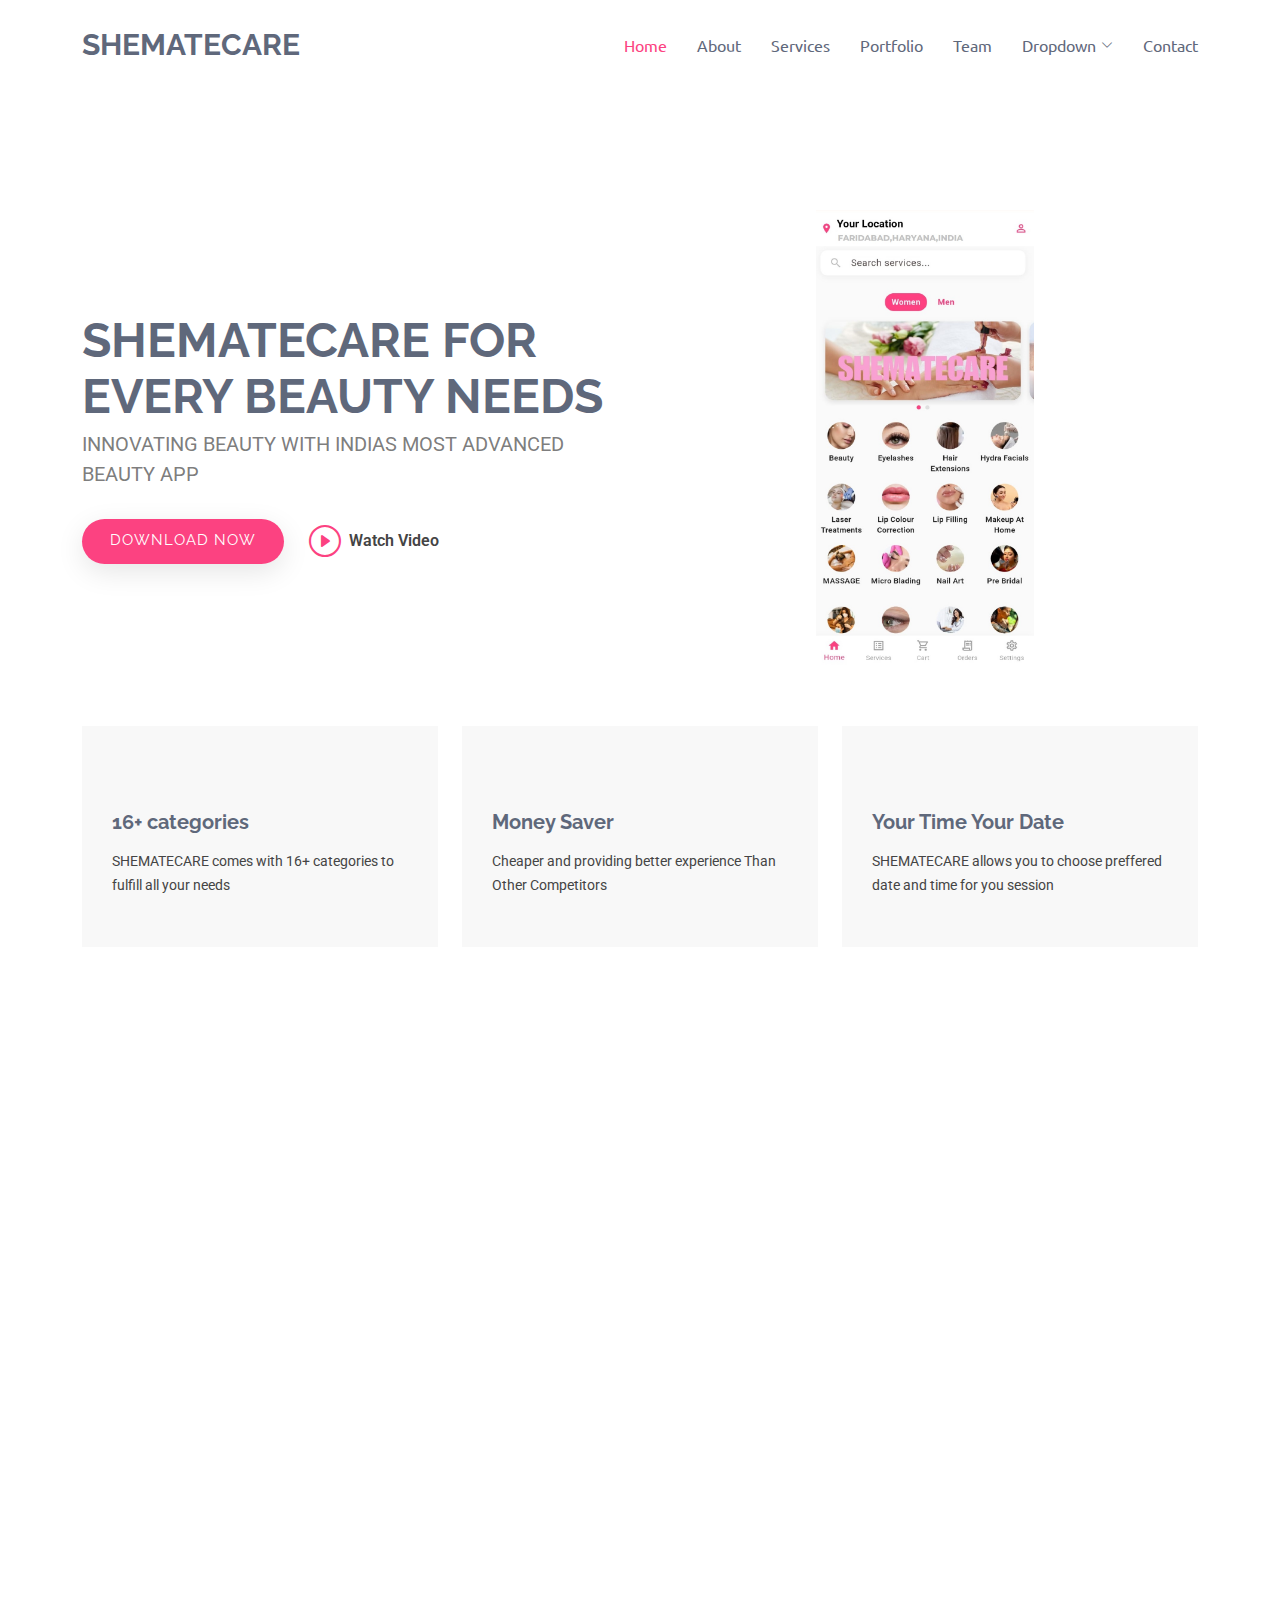
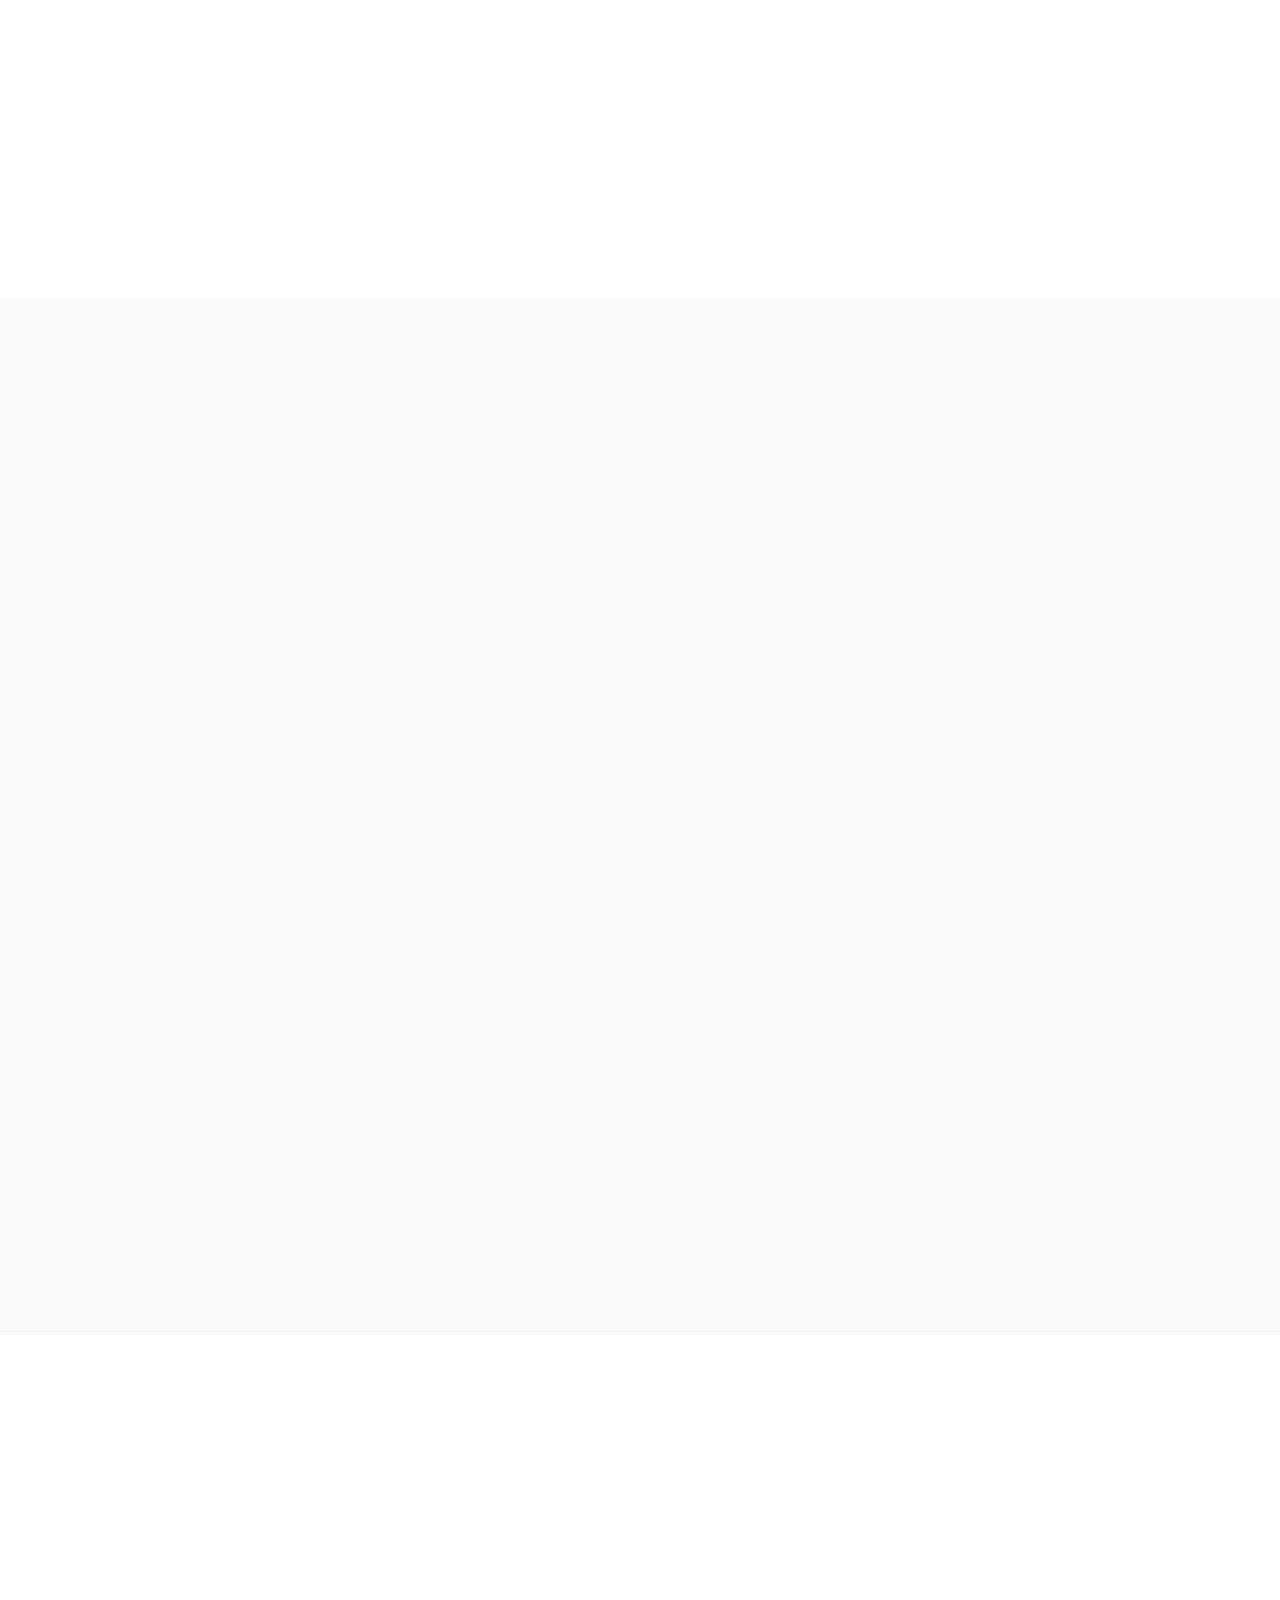
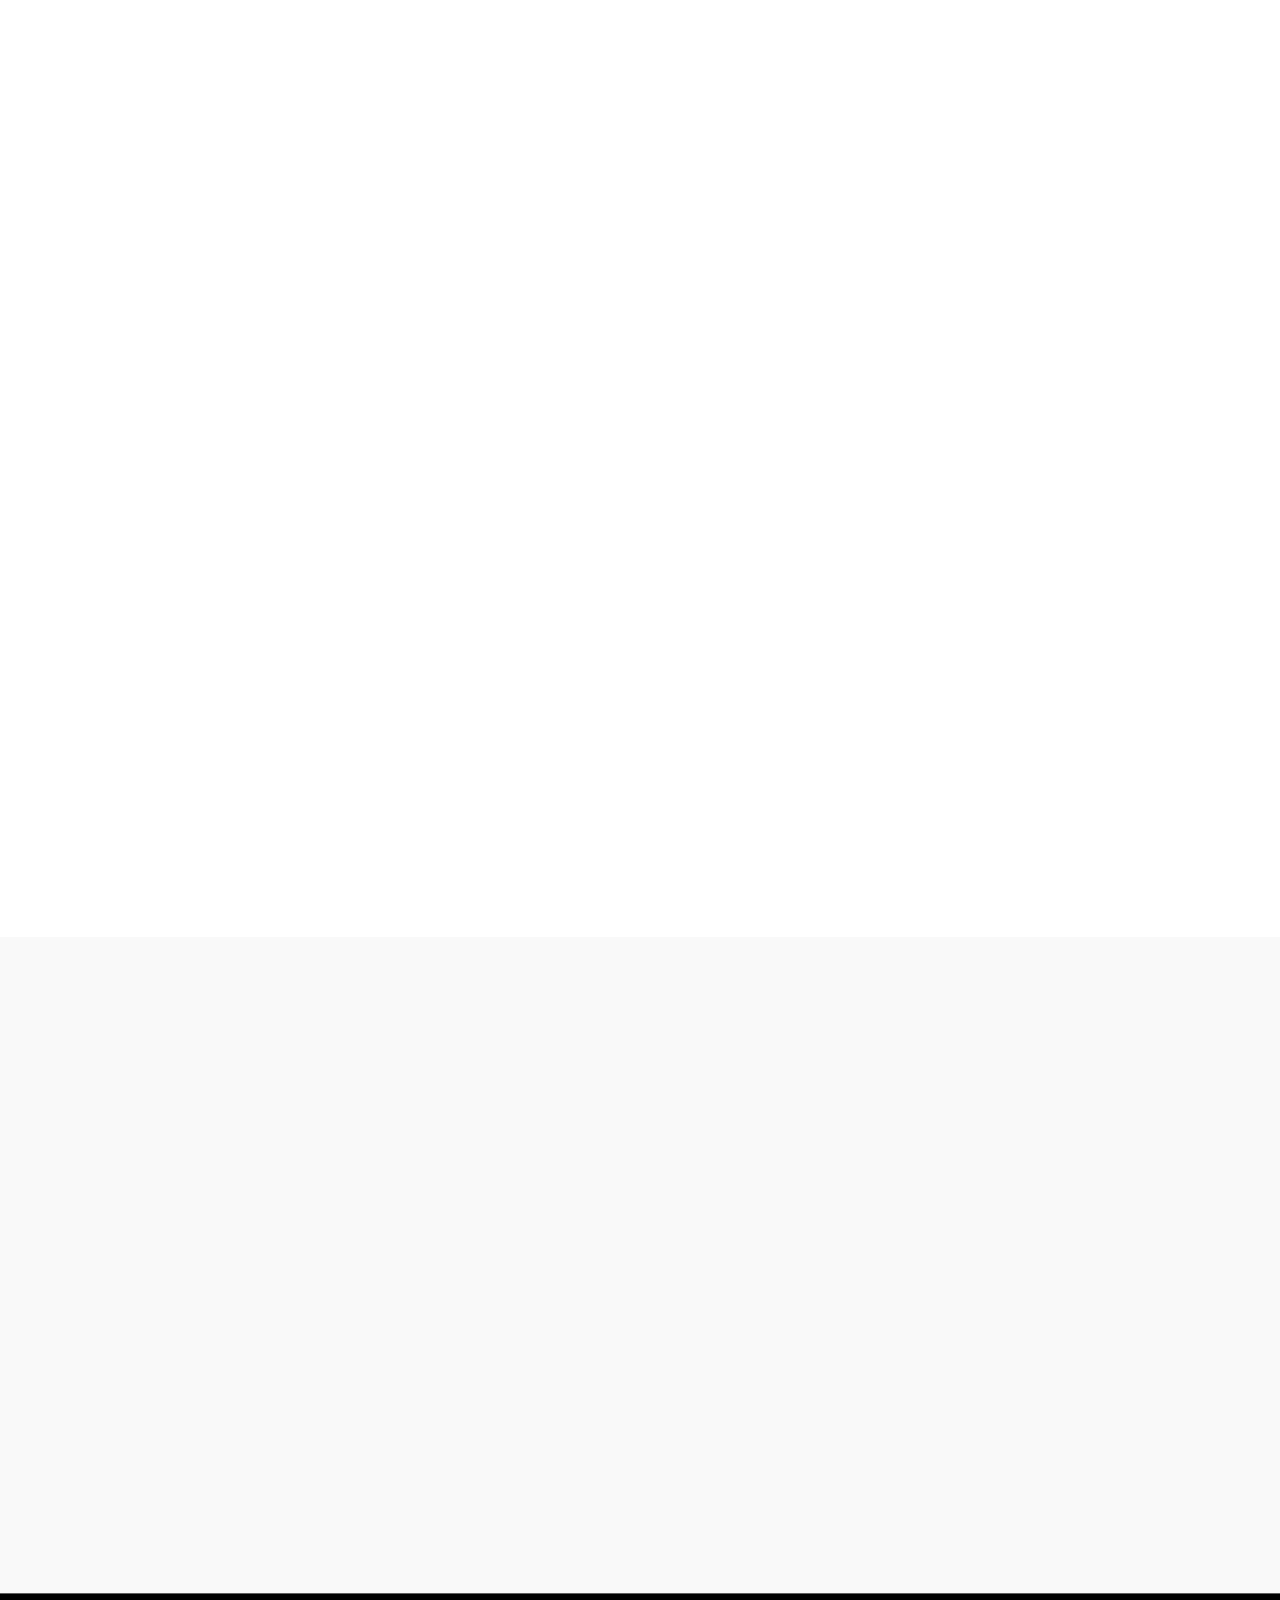
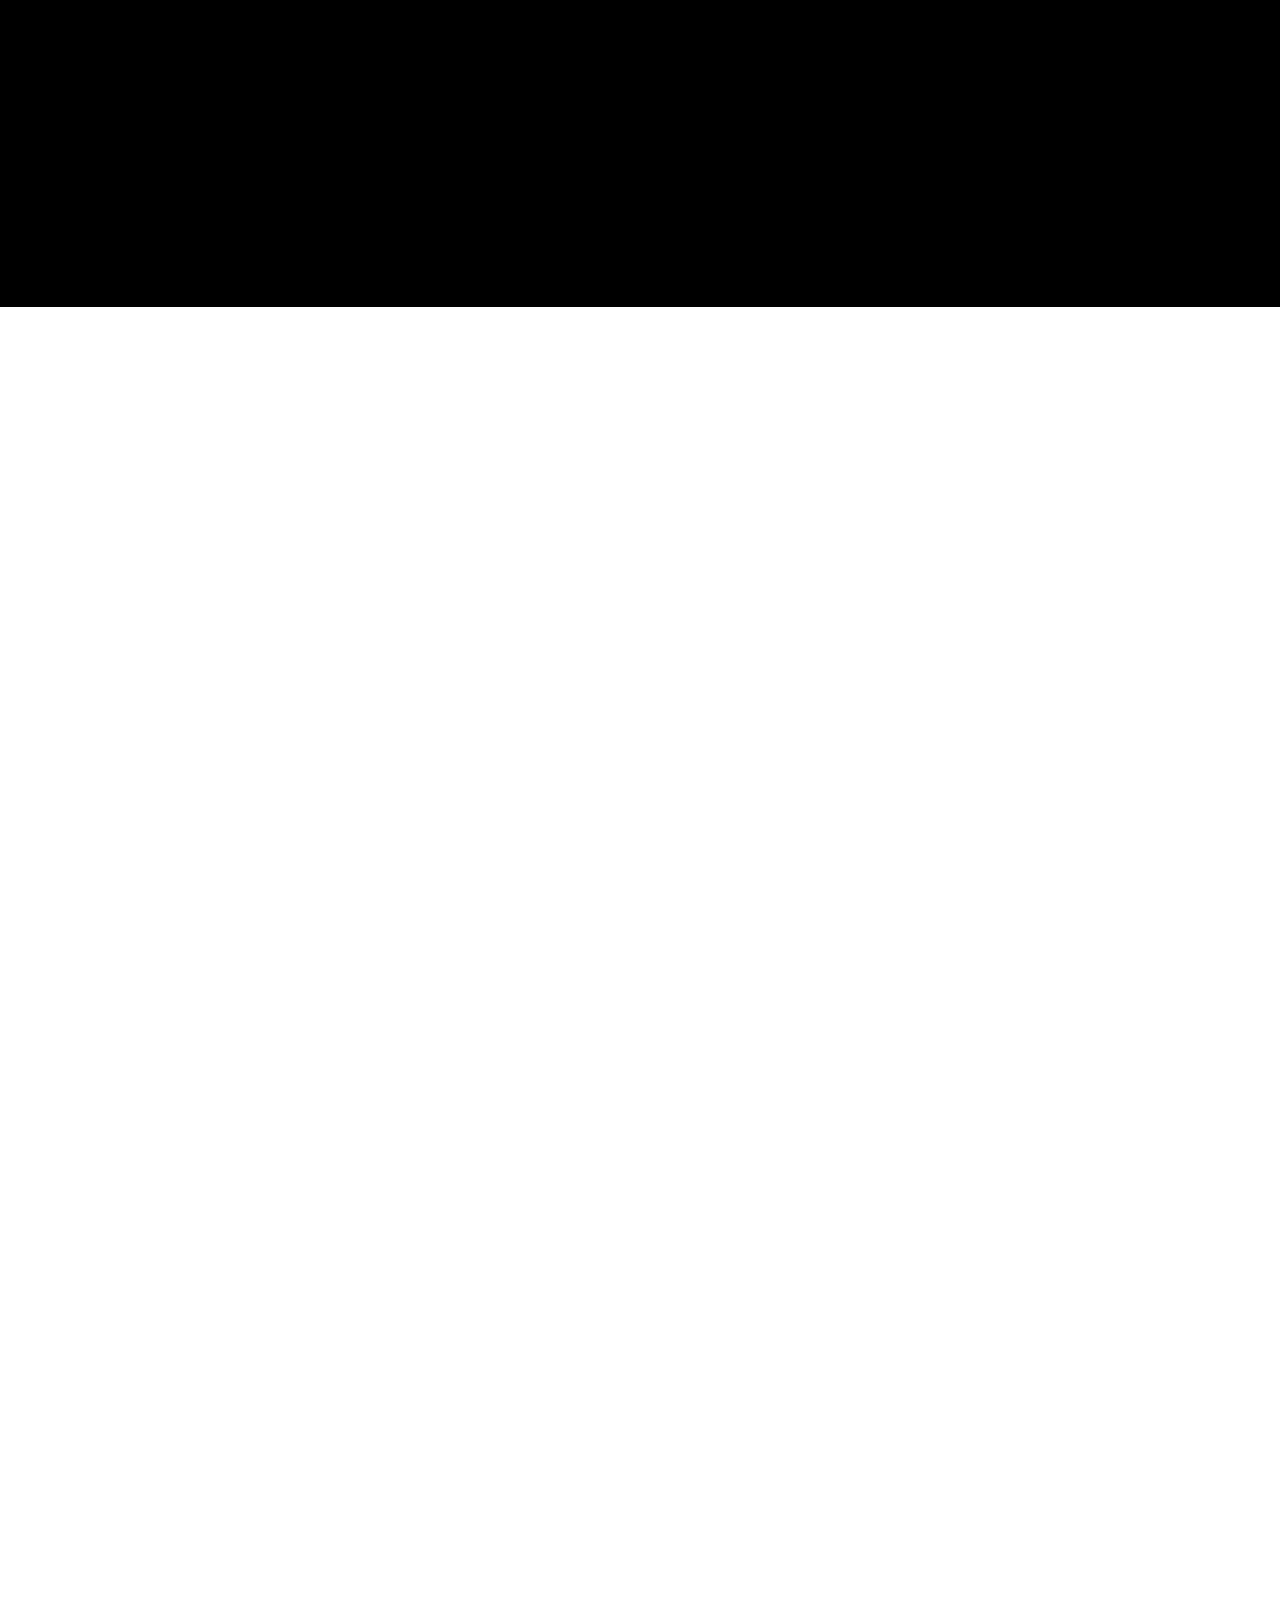
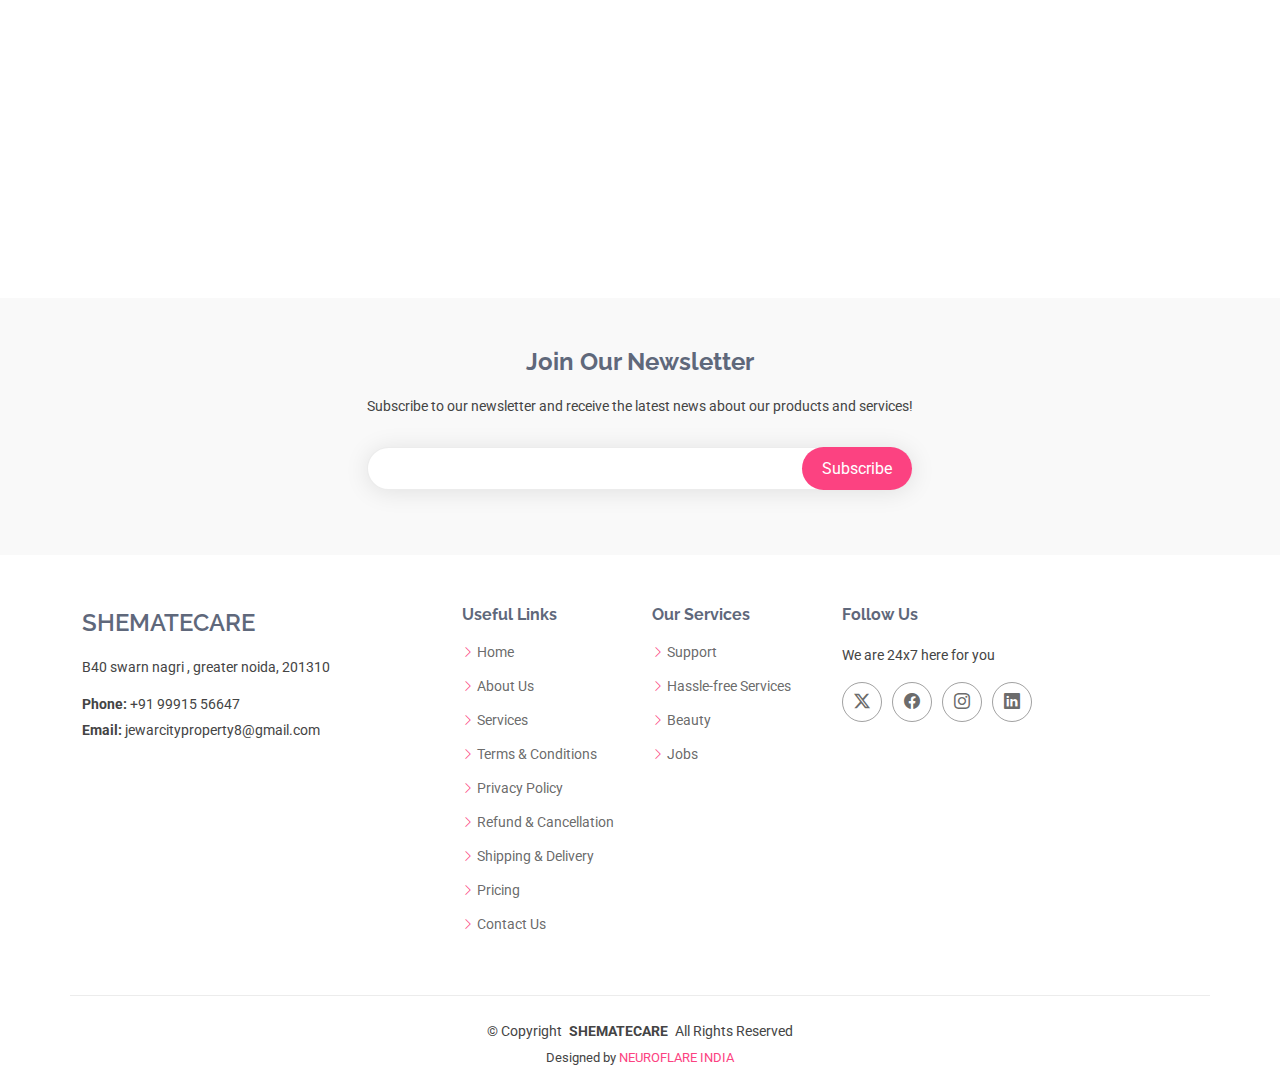
<file: index.html>
<!DOCTYPE html>
<html lang="en">

<head>
  <meta charset="utf-8">
  <meta content="width=device-width, initial-scale=1.0" name="viewport">
  <title>SHEMATECARE</title>
  <meta name="description" content="">
  <meta name="keywords" content="">

  <!-- Favicons -->
  <link href="assets/img/favicon.png" rel="icon">
  <link href="assets/img/apple-touch-icon.png" rel="apple-touch-icon">

  <!-- Fonts -->
  <link href="https://fonts.googleapis.com" rel="preconnect">
  <link href="https://fonts.gstatic.com" rel="preconnect" crossorigin>
  <link href="https://fonts.googleapis.com/css2?family=Roboto:ital,wght@0,100;0,300;0,400;0,500;0,700;0,900;1,100;1,300;1,400;1,500;1,700;1,900&family=Raleway:ital,wght@0,100;0,200;0,300;0,400;0,500;0,600;0,700;0,800;0,900;1,100;1,200;1,300;1,400;1,500;1,600;1,700;1,800;1,900&family=Ubuntu:ital,wght@0,300;0,400;0,500;0,700;1,300;1,400;1,500;1,700&display=swap" rel="stylesheet">

  <!-- Vendor CSS Files -->
  <link href="assets/vendor/bootstrap/css/bootstrap.min.css" rel="stylesheet">
  <link href="assets/vendor/bootstrap-icons/bootstrap-icons.css" rel="stylesheet">
  <link href="assets/vendor/aos/aos.css" rel="stylesheet">
  <link href="assets/vendor/glightbox/css/glightbox.min.css" rel="stylesheet">
  <link href="assets/vendor/swiper/swiper-bundle.min.css" rel="stylesheet">
  
  <link rel="stylesheet" href="https://cdnjs.cloudflare.com/ajax/libs/font-awesome/6.4.2/css/all.min.css" integrity="sha512-papm5jY+gA4rO3h0A9+5Xh3QvK9kXK4w3yQvK8q6yZy6lF4c0wQf4eK8k2lF4c0wQf4eK8k2lF4c0wQf4eK8k2w==" crossorigin="anonymous" referrerpolicy="no-referrer" />
  <!-- Main CSS File -->
  <link href="assets/css/main.css" rel="stylesheet">


</head>

<body class="index-page">

  <header id="header" class="header d-flex align-items-center sticky-top">
    <div class="container-fluid container-xl position-relative d-flex align-items-center">

      <a href="index.html" class="logo d-flex align-items-center me-auto">
        <!-- Uncomment the line below if you also wish to use an image logo -->
        <!-- <img src="assets/img/logo.webp" alt=""> -->
        <h1 class="sitename">SHEMATECARE</h1>
      </a>

      <nav id="navmenu" class="navmenu">
        <ul>
          <li><a href="#hero" class="active">Home</a></li>
          <li><a href="#about">About</a></li>
          <li><a href="#services">Services</a></li>
          <li><a href="#portfolio">Portfolio</a></li>
          <li><a href="#team">Team</a></li>
          <li class="dropdown"><a href="#"><span>Dropdown</span> <i class="bi bi-chevron-down toggle-dropdown"></i></a>
            <ul>
              <li><a href="#">Dropdown 1</a></li>
              <li class="dropdown"><a href="#"><span>Deep Dropdown</span> <i class="bi bi-chevron-down toggle-dropdown"></i></a>
                <ul>
                  <li><a href="#">Deep Dropdown 1</a></li>
                  <li><a href="#">Deep Dropdown 2</a></li>
                  <li><a href="#">Deep Dropdown 3</a></li>
                  <li><a href="#">Deep Dropdown 4</a></li>
                  <li><a href="#">Deep Dropdown 5</a></li>
                </ul>
              </li>
              <li><a href="#">Dropdown 2</a></li>
              <li><a href="#">Dropdown 3</a></li>
              <li><a href="#">Dropdown 4</a></li>
            </ul>
          </li>
          <li><a href="#contact">Contact</a></li>
        </ul>
        <i class="mobile-nav-toggle d-xl-none bi bi-list"></i>
      </nav>


    </div>
  </header>

  <main class="main">

    <!-- Hero Section -->
    <section id="hero" class="hero section">

      <div class="container">
        <div class="row gy-4">
          <div class="col-lg-6 order-2 order-lg-1 d-flex flex-column justify-content-center" data-aos="fade-up">
            <h1>SHEMATECARE FOR EVERY BEAUTY NEEDS</h1>
            <p>INNOVATING BEAUTY WITH INDIAS MOST ADVANCED BEAUTY APP</p>
            <div class="d-flex">
              <a href="#about" class="btn-get-started">DOWNLOAD NOW</a>
              <a href="https://www.youtube.com/watch?v=Y7f98aduVJ8" class="glightbox btn-watch-video d-flex align-items-center"><i class="bi bi-play-circle"></i><span>Watch Video</span></a>
            </div>
          </div>
          <div class="col-lg-6 order-1 order-lg-2 hero-img" data-aos="zoom-out" data-aos-delay="100">
            <img src="assets/img/hero-img.png" class="img-fluid animated" alt="">
          </div>
        </div>
      </div>

    </section><!-- /Hero Section -->

    <!-- Featured Services Section -->
    <section id="featured-services" class="featured-services section">

      <div class="container">

        <div class="row gy-4">

          <div class="col-lg-4 d-flex" data-aos="fade-up" data-aos-delay="100">
            <div class="service-item position-relative">
              <div class="icon"><i class="fas fa-th-large icon"></i></div>
              <h4><a href="" class="stretched-link">16+ categories</a></h4>
              <p>SHEMATECARE comes with 16+ categories to fulfill all your needs</p>
            </div>
          </div><!-- End Service Item -->

          <div class="col-lg-4 d-flex" data-aos="fade-up" data-aos-delay="200">
            <div class="service-item position-relative">
              <div class="icon"><i class="fas fa-tags icon"></i></div>
              <h4><a href="" class="stretched-link">Money Saver</a></h4>
              <p>Cheaper and providing better experience Than Other Competitors </p>
            </div>
          </div><!-- End Service Item -->

          <div class="col-lg-4 d-flex" data-aos="fade-up" data-aos-delay="300">
            <div class="service-item position-relative">
              <div class="icon"><i class="fas fa-calendar-alt icon"></i></div>
              <h4><a href="" class="stretched-link">Your Time Your Date</a></h4>
              <p>SHEMATECARE allows you to choose preffered date and time for you session</p>
            </div>
          </div><!-- End Service Item -->

        </div>

      </div>

    </section><!-- /Featured Services Section -->

    <!-- About Section -->
    <section id="about" class="about section">

      <!-- Section Title -->
      <div class="container section-title" data-aos="fade-up">
        <span>About Us<br></span>
        <h2>About</h2>
        <p>IN 53+ CITIES ACROSS INDIA</p>
      </div><!-- End Section Title -->

      <div class="container">

        <div class="row gy-4">
          <div class="col-lg-6 position-relative align-self-start" data-aos="fade-up" data-aos-delay="100">
            <img src="assets/img/about.png" class="img-fluid" alt="">
            <a href="https://www.youtube.com/watch?v=Y7f98aduVJ8" class="glightbox pulsating-play-btn"></a>
          </div>
          <div class="col-lg-6 content" data-aos="fade-up" data-aos-delay="200">
            <h3>At Shematecare, we believe that self-care is not a luxury – it’s a necessity.
Our mission is simple: to bring premium beauty, wellness, and personal care services right to your doorstep, making it easier than ever to look and feel your best.</h3>
           
            <ul>
              <li><i class="bi bi-check2-all"></i> <span>From relaxing spa treatments and rejuvenating facials to expert grooming</span></li>
              <li><i class="bi bi-check2-all"></i> <span>We understand that your time is valuable</span></li>
              <li><i class="bi bi-check2-all"></i> <span>Every provider on Shematecare is carefully verified </span></li>
            </ul>
          
          </div>
        </div>

      </div>

    </section><!-- /About Section -->

    <!-- Stats Section -->
    <section id="stats" class="stats section">

      <div class="container" data-aos="fade-up" data-aos-delay="100">

        <div class="row gy-4">

          <div class="col-lg-3 col-md-6">
            <div class="stats-item text-center w-100 h-100">
              <span data-purecounter-start="0" data-purecounter-end="232" data-purecounter-duration="1" class="purecounter"></span>
              <p>Clients</p>
            </div>
          </div><!-- End Stats Item -->

          <div class="col-lg-3 col-md-6">
            <div class="stats-item text-center w-100 h-100">
              <span data-purecounter-start="0" data-purecounter-end="521" data-purecounter-duration="1" class="purecounter"></span>
              <p>Satisfied Clients</p>
            </div>
          </div><!-- End Stats Item -->

          <div class="col-lg-3 col-md-6">
            <div class="stats-item text-center w-100 h-100">
              <span data-purecounter-start="0" data-purecounter-end="1453" data-purecounter-duration="1" class="purecounter"></span>
              <p>Hours Of Support</p>
            </div>
          </div><!-- End Stats Item -->

          <div class="col-lg-3 col-md-6">
            <div class="stats-item text-center w-100 h-100">
              <span data-purecounter-start="0" data-purecounter-end="32" data-purecounter-duration="1" class="purecounter"></span>
              <p>Workers</p>
            </div>
          </div><!-- End Stats Item -->

        </div>

      </div>

    </section><!-- /Stats Section -->

    <!-- Services Section -->
    <section id="services" class="services section light-background">

      <!-- Section Title -->
      <div class="container section-title" data-aos="fade-up">
        <span>Services</span>
        <h2>Services</h2>
        <p>IN 53+ CITIES ACROSS INDIA</p>
      </div><!-- End Section Title -->

      <div class="container">

        <div class="row gy-4">

          <div class="col-lg-4 col-md-6" data-aos="fade-up" data-aos-delay="100">
            <div class="service-item position-relative">
              <div class="icon">
                <i class="fas fa-home"></i>
              </div>
              <a href="#" class="stretched-link">
                <h3>Salon at Home</h3>
              </a>
              <p>Enjoy professional salon services in the comfort of your home — from haircuts to hair spa, blow-dry, and styling. Perfect for busy schedules.</p>
            </div>
          </div><!-- End Service Item -->

          <div class="col-lg-4 col-md-6" data-aos="fade-up" data-aos-delay="200">
            <div class="service-item position-relative">
              <div class="icon">
                <i class="fas fa-paint-brush"></i>
              </div>
              <a href="#" class="stretched-link">
                <h3>Nail Care
</h3>
              </a>
              <p>Manicure, pedicure, and nail art by expert beauticians using high-quality, hygienic tools.</p>
            </div>
          </div><!-- End Service Item -->

          <div class="col-lg-4 col-md-6" data-aos="fade-up" data-aos-delay="300">
            <div class="service-item position-relative">
              <div class="icon">
                <i class="fas fa-spa"></i>
              </div>
              <a href="#" class="stretched-link">
                <h3> Skin & Facial Treatments</h3>
              </a>
              <p>From classic facials to advanced skincare — clean-ups, anti-age facials, and brightening treatments for glowing, healthy skin.</p>
            </div>
          </div><!-- End Service Item -->

          <div class="col-lg-4 col-md-6" data-aos="fade-up" data-aos-delay="400">
            <div class="service-item position-relative">
              <div class="icon">
                <i class="fas fa-magic"></i>
              </div>
              <a href="#" class="stretched-link">
                <h3>Makeup Services</h3>
              </a>
              <p>Party, bridal, or casual — get your perfect look with our professional makeup artists.</p>
              <a href="#" class="stretched-link"></a>
            </div>
          </div><!-- End Service Item -->

          <div class="col-lg-4 col-md-6" data-aos="fade-up" data-aos-delay="500">
            <div class="service-item position-relative">
              <div class="icon">
                <i class="fas fa-calendar-alt"></i>
              </div>
              <a href="#" class="stretched-link">
                <h3> Body Spa & Massage</h3>
              </a>
              <p>Relax and rejuvenate with full body massage, head massage, and aromatherapy sessions at home.</p>
              <a href="#" class="stretched-link"></a>
            </div>
          </div><!-- End Service Item -->

          <div class="col-lg-4 col-md-6" data-aos="fade-up" data-aos-delay="600">
            <div class="service-item position-relative">
              <div class="icon">
                <i class="fas fa-gem"></i>
              </div>
              <a href="#" class="stretched-link">
                <h3>Bridal & Pre-Bridal Packages</h3>
              </a>
              <p>Customized bridal and pre-bridal care packages for your big day — covering skincare, haircare, and full bridal makeup.</p>
              <a href="#" class="stretched-link"></a>
            </div>
          </div><!-- End Service Item -->

        </div>

      </div>

    </section><!-- /Services Section -->

    <!-- Portfolio Section -->
    <section id="portfolio" class="portfolio section">

      <!-- Section Title -->
      <div class="container section-title" data-aos="fade-up">
        <span>Portfolio</span>
        <h2>Portfolio</h2>
        <p>IN 53+ CITIES ACROSS INDIA</p>
      </div><!-- End Section Title -->

      <div class="container">

        <div class="isotope-layout" data-default-filter="*" data-layout="masonry" data-sort="original-order">

          <ul class="portfolio-filters isotope-filters" data-aos="fade-up" data-aos-delay="100">
            <li data-filter="*" class="filter-active">All</li>
            <li data-filter=".filter-app">App</li>
            <li data-filter=".filter-product">Product</li>
            <li data-filter=".filter-branding">Branding</li>
            <li data-filter=".filter-books">Books</li>
          </ul><!-- End Portfolio Filters -->

          <div class="row gy-4 isotope-container" data-aos="fade-up" data-aos-delay="200">

            <div class="col-lg-4 col-md-6 portfolio-item isotope-item filter-app">
              <img src="assets/img/portfolio/portfolio-1.webp" class="img-fluid" alt="">
              <div class="portfolio-info">
                <h4>App 1</h4>
                <p>16+ categories, dolor sit amet consectetur</p>
                <a href="assets/img/portfolio/portfolio-1.webp" title="App 1" data-gallery="portfolio-gallery-app" class="glightbox preview-link"><i class="bi bi-zoom-in"></i></a>
                <a href="portfolio-details.html" title="More Details" class="details-link"><i class="bi bi-link-45deg"></i></a>
              </div>
            </div><!-- End Portfolio Item -->

            <div class="col-lg-4 col-md-6 portfolio-item isotope-item filter-product">
              <img src="assets/img/portfolio/portfolio-10.webp" class="img-fluid" alt="">
              <div class="portfolio-info">
                <h4>Product 1</h4>
                <p>16+ categories, dolor sit amet consectetur</p>
                <a href="assets/img/portfolio/portfolio-10.webp" title="Product 1" data-gallery="portfolio-gallery-product" class="glightbox preview-link"><i class="bi bi-zoom-in"></i></a>
                <a href="portfolio-details.html" title="More Details" class="details-link"><i class="bi bi-link-45deg"></i></a>
              </div>
            </div><!-- End Portfolio Item -->

            <div class="col-lg-4 col-md-6 portfolio-item isotope-item filter-branding">
              <img src="assets/img/portfolio/portfolio-7.webp" class="img-fluid" alt="">
              <div class="portfolio-info">
                <h4>Branding 1</h4>
                <p>16+ categories, dolor sit amet consectetur</p>
                <a href="assets/img/portfolio/portfolio-7.webp" title="Branding 1" data-gallery="portfolio-gallery-branding" class="glightbox preview-link"><i class="bi bi-zoom-in"></i></a>
                <a href="portfolio-details.html" title="More Details" class="details-link"><i class="bi bi-link-45deg"></i></a>
              </div>
            </div><!-- End Portfolio Item -->

            <div class="col-lg-4 col-md-6 portfolio-item isotope-item filter-books">
              <img src="assets/img/portfolio/portfolio-4.webp" class="img-fluid" alt="">
              <div class="portfolio-info">
                <h4>Books 1</h4>
                <p>16+ categories, dolor sit amet consectetur</p>
                <a href="assets/img/portfolio/portfolio-4.webp" title="Branding 1" data-gallery="portfolio-gallery-book" class="glightbox preview-link"><i class="bi bi-zoom-in"></i></a>
                <a href="portfolio-details.html" title="More Details" class="details-link"><i class="bi bi-link-45deg"></i></a>
              </div>
            </div><!-- End Portfolio Item -->

            <div class="col-lg-4 col-md-6 portfolio-item isotope-item filter-app">
              <img src="assets/img/portfolio/portfolio-2.webp" class="img-fluid" alt="">
              <div class="portfolio-info">
                <h4>App 2</h4>
                <p>16+ categories, dolor sit amet consectetur</p>
                <a href="assets/img/portfolio/portfolio-2.webp" title="App 2" data-gallery="portfolio-gallery-app" class="glightbox preview-link"><i class="bi bi-zoom-in"></i></a>
                <a href="portfolio-details.html" title="More Details" class="details-link"><i class="bi bi-link-45deg"></i></a>
              </div>
            </div><!-- End Portfolio Item -->

            <div class="col-lg-4 col-md-6 portfolio-item isotope-item filter-product">
              <img src="assets/img/portfolio/portfolio-11.webp" class="img-fluid" alt="">
              <div class="portfolio-info">
                <h4>Product 2</h4>
                <p>16+ categories, dolor sit amet consectetur</p>
                <a href="assets/img/portfolio/portfolio-11.webp" title="Product 2" data-gallery="portfolio-gallery-product" class="glightbox preview-link"><i class="bi bi-zoom-in"></i></a>
                <a href="portfolio-details.html" title="More Details" class="details-link"><i class="bi bi-link-45deg"></i></a>
              </div>
            </div><!-- End Portfolio Item -->

            <div class="col-lg-4 col-md-6 portfolio-item isotope-item filter-branding">
              <img src="assets/img/portfolio/portfolio-8.webp" class="img-fluid" alt="">
              <div class="portfolio-info">
                <h4>Branding 2</h4>
                <p>16+ categories, dolor sit amet consectetur</p>
                <a href="assets/img/portfolio/portfolio-8.webp" title="Branding 2" data-gallery="portfolio-gallery-branding" class="glightbox preview-link"><i class="bi bi-zoom-in"></i></a>
                <a href="portfolio-details.html" title="More Details" class="details-link"><i class="bi bi-link-45deg"></i></a>
              </div>
            </div><!-- End Portfolio Item -->

            <div class="col-lg-4 col-md-6 portfolio-item isotope-item filter-books">
              <img src="assets/img/portfolio/portfolio-5.webp" class="img-fluid" alt="">
              <div class="portfolio-info">
                <h4>Books 2</h4>
                <p>16+ categories, dolor sit amet consectetur</p>
                <a href="assets/img/portfolio/portfolio-5.webp" title="Branding 2" data-gallery="portfolio-gallery-book" class="glightbox preview-link"><i class="bi bi-zoom-in"></i></a>
                <a href="portfolio-details.html" title="More Details" class="details-link"><i class="bi bi-link-45deg"></i></a>
              </div>
            </div><!-- End Portfolio Item -->

            <div class="col-lg-4 col-md-6 portfolio-item isotope-item filter-app">
              <img src="assets/img/portfolio/portfolio-3.webp" class="img-fluid" alt="">
              <div class="portfolio-info">
                <h4>App 3</h4>
                <p>16+ categories, dolor sit amet consectetur</p>
                <a href="assets/img/portfolio/portfolio-3.webp" title="App 3" data-gallery="portfolio-gallery-app" class="glightbox preview-link"><i class="bi bi-zoom-in"></i></a>
                <a href="portfolio-details.html" title="More Details" class="details-link"><i class="bi bi-link-45deg"></i></a>
              </div>
            </div><!-- End Portfolio Item -->

            <div class="col-lg-4 col-md-6 portfolio-item isotope-item filter-product">
              <img src="assets/img/portfolio/portfolio-12.webp" class="img-fluid" alt="">
              <div class="portfolio-info">
                <h4>Product 3</h4>
                <p>16+ categories, dolor sit amet consectetur</p>
                <a href="assets/img/portfolio/portfolio-12.webp" title="Product 3" data-gallery="portfolio-gallery-product" class="glightbox preview-link"><i class="bi bi-zoom-in"></i></a>
                <a href="portfolio-details.html" title="More Details" class="details-link"><i class="bi bi-link-45deg"></i></a>
              </div>
            </div><!-- End Portfolio Item -->

            <div class="col-lg-4 col-md-6 portfolio-item isotope-item filter-branding">
              <img src="assets/img/portfolio/portfolio-9.webp" class="img-fluid" alt="">
              <div class="portfolio-info">
                <h4>Branding 3</h4>
                <p>16+ categories, dolor sit amet consectetur</p>
                <a href="assets/img/portfolio/portfolio-9.webp" title="Branding 2" data-gallery="portfolio-gallery-branding" class="glightbox preview-link"><i class="bi bi-zoom-in"></i></a>
                <a href="portfolio-details.html" title="More Details" class="details-link"><i class="bi bi-link-45deg"></i></a>
              </div>
            </div><!-- End Portfolio Item -->

            <div class="col-lg-4 col-md-6 portfolio-item isotope-item filter-books">
              <img src="assets/img/portfolio/portfolio-6.webp" class="img-fluid" alt="">
              <div class="portfolio-info">
                <h4>Books 3</h4>
                <p>16+ categories, dolor sit amet consectetur</p>
                <a href="assets/img/portfolio/portfolio-6.webp" title="Branding 3" data-gallery="portfolio-gallery-book" class="glightbox preview-link"><i class="bi bi-zoom-in"></i></a>
                <a href="portfolio-details.html" title="More Details" class="details-link"><i class="bi bi-link-45deg"></i></a>
              </div>
            </div><!-- End Portfolio Item -->

          </div><!-- End Portfolio Container -->

        </div>

      </div>

    </section><!-- /Portfolio Section -->

    <!-- Testimonials Section -->
    <section id="testimonials" class="testimonials section light-background">

      <!-- Section Title -->
      <div class="container section-title" data-aos="fade-up">
        <span>Testimonials</span>
        <h2>Testimonials</h2>
        <p>IN 53+ CITIES ACROSS INDIA</p>
      </div><!-- End Section Title -->

      <div class="container" data-aos="fade-up" data-aos-delay="100">

        <div class="swiper init-swiper" data-speed="600" data-delay="5000" data-breakpoints="{ &quot;320&quot;: { &quot;slidesPerView&quot;: 1, &quot;spaceBetween&quot;: 40 }, &quot;1200&quot;: { &quot;slidesPerView&quot;: 3, &quot;spaceBetween&quot;: 40 } }">
          <script type="application/json" class="swiper-config">
            {
              "loop": true,
              "speed": 600,
              "autoplay": {
                "delay": 5000
              },
              "slidesPerView": "auto",
              "pagination": {
                "el": ".swiper-pagination",
                "type": "bullets",
                "clickable": true
              },
              "breakpoints": {
                "320": {
                  "slidesPerView": 1,
                  "spaceBetween": 40
                },
                "1200": {
                  "slidesPerView": 3,
                  "spaceBetween": 20
                }
              }
            }
          </script>
          <div class="swiper-wrapper">

            <div class="swiper-slide">
              <div class="testimonial-item" "="">
            <p>
              <i class=" bi bi-quote quote-icon-left"></i>
                <span>Proin iaculis purus consequat sem cure digni ssim donec porttitora entum suscipit rhoncus. Accusantium quam, ultricies eget id, aliquam eget nibh et. Maecen aliquam, risus at semper.</span>
                <i class="bi bi-quote quote-icon-right"></i>
                </p>
                <img src="assets/img/person/person-m-9.webp" class="testimonial-img" alt="">
                <h3>Saul Goodman</h3>
                <h4>Ceo &amp; Founder</h4>
              </div>
            </div><!-- End testimonial item -->

            <div class="swiper-slide">
              <div class="testimonial-item">
                <p>
                  <i class="bi bi-quote quote-icon-left"></i>
                  <span>Export tempor illum tamen malis malis eram quae irure esse labore quem cillum quid malis quorum velit fore eram velit sunt aliqua noster fugiat irure amet legam anim culpa.</span>
                  <i class="bi bi-quote quote-icon-right"></i>
                </p>
                <img src="assets/img/person/person-f-5.webp" class="testimonial-img" alt="">
                <h3>Sara Wilsson</h3>
                <h4>Designer</h4>
              </div>
            </div><!-- End testimonial item -->

            <div class="swiper-slide">
              <div class="testimonial-item">
                <p>
                  <i class="bi bi-quote quote-icon-left"></i>
                  <span>Enim nisi quem export duis labore cillum quae magna enim sint quorum nulla quem veniam duis minim tempor labore quem eram duis noster aute amet eram fore quis sint minim.</span>
                  <i class="bi bi-quote quote-icon-right"></i>
                </p>
                <img src="assets/img/person/person-f-12.webp" class="testimonial-img" alt="">
                <h3>Jena Karlis</h3>
                <h4>Store Owner</h4>
              </div>
            </div><!-- End testimonial item -->

            <div class="swiper-slide">
              <div class="testimonial-item">
                <p>
                  <i class="bi bi-quote quote-icon-left"></i>
                  <span>Fugiat enim eram quae cillum dolore dolor amet nulla culpa multos export minim fugiat dolor enim duis veniam ipsum anim magna sunt elit fore quem dolore labore illum veniam.</span>
                  <i class="bi bi-quote quote-icon-right"></i>
                </p>
                <img src="assets/img/person/person-m-12.webp" class="testimonial-img" alt="">
                <h3>Matt Brandon</h3>
                <h4>Freelancer</h4>
              </div>
            </div><!-- End testimonial item -->

            <div class="swiper-slide">
              <div class="testimonial-item">
                <p>
                  <i class="bi bi-quote quote-icon-left"></i>
                  <span>Quis quorum aliqua sint quem legam fore sunt eram irure aliqua veniam tempor noster veniam sunt culpa nulla illum cillum fugiat legam esse veniam culpa fore nisi cillum quid.</span>
                  <i class="bi bi-quote quote-icon-right"></i>
                </p>
                <img src="assets/img/person/person-m-13.webp" class="testimonial-img" alt="">
                <h3>John Larson</h3>
                <h4>Entrepreneur</h4>
              </div>
            </div><!-- End testimonial item -->

          </div>
          <div class="swiper-pagination"></div>
        </div>

      </div>

    </section><!-- /Testimonials Section -->

    <!-- ANY DOUBT Section -->
    <section id="call-to-action" class="call-to-action section accent-background">

      <div class="container">
        <div class="row justify-content-center" data-aos="zoom-in" data-aos-delay="100">
          <div class="col-xl-10">
            <div class="text-center">
              <h3>ANY DOUBT</h3>
              <p>if You Have Any Doubt Related To Our Services . Feel Free To Ask . we are working hard 24x7 only for you</p>
              <a class="cta-btn" href="#">ANY DOUBT</a>
            </div>
          </div>
        </div>
      </div>

    </section><!-- /ANY DOUBT Section -->

    <!-- Team Section -->
    <section id="team" class="team section">

      <!-- Section Title -->
      <div class="container section-title" data-aos="fade-up">
        <span>Section Title</span>
        <h2>Team</h2>
        <p>IN 53+ CITIES ACROSS INDIA</p>
      </div><!-- End Section Title -->

      <div class="container">

        <div class="row gy-5">

          <div class="col-lg-4 col-md-6" data-aos="fade-up" data-aos-delay="100">
            <div class="member">
              <div class="pic"><img src="assets/img/person/person-m-7.webp" class="img-fluid" alt=""></div>
              <div class="member-info">
                <h4>Walter White</h4>
                <span>Chief Executive Officer</span>
                <div class="social">
                  <a href=""><i class="bi bi-twitter-x"></i></a>
                  <a href=""><i class="bi bi-facebook"></i></a>
                  <a href=""><i class="bi bi-instagram"></i></a>
                  <a href=""><i class="bi bi-linkedin"></i></a>
                </div>
              </div>
            </div>
          </div><!-- End Team Member -->

          <div class="col-lg-4 col-md-6" data-aos="fade-up" data-aos-delay="200">
            <div class="member">
              <div class="pic"><img src="assets/img/person/person-f-8.webp" class="img-fluid" alt=""></div>
              <div class="member-info">
                <h4>Sarah Jhonson</h4>
                <span>Product Manager</span>
                <div class="social">
                  <a href=""><i class="bi bi-twitter-x"></i></a>
                  <a href=""><i class="bi bi-facebook"></i></a>
                  <a href=""><i class="bi bi-instagram"></i></a>
                  <a href=""><i class="bi bi-linkedin"></i></a>
                </div>
              </div>
            </div>
          </div><!-- End Team Member -->

          <div class="col-lg-4 col-md-6" data-aos="fade-up" data-aos-delay="300">
            <div class="member">
              <div class="pic"><img src="assets/img/person/person-m-6.webp" class="img-fluid" alt=""></div>
              <div class="member-info">
                <h4>William Anderson</h4>
                <span>CTO</span>
                <div class="social">
                  <a href=""><i class="bi bi-twitter-x"></i></a>
                  <a href=""><i class="bi bi-facebook"></i></a>
                  <a href=""><i class="bi bi-instagram"></i></a>
                  <a href=""><i class="bi bi-linkedin"></i></a>
                </div>
              </div>
            </div>
          </div><!-- End Team Member -->

        </div>

      </div>

    </section><!-- /Team Section -->

    <!-- Contact Section -->
    <section id="contact" class="contact section">

      <!-- Section Title -->
      <div class="container section-title" data-aos="fade-up">
        <span>Section Title</span>
        <h2>Contact</h2>
        <p>IN 53+ CITIES ACROSS INDIA</p>
      </div><!-- End Section Title -->

      <div class="container" data-aos="fade-up" data-aos-delay="100">

        <div class="row gy-4">

          <div class="col-lg-5">

            <div class="info-wrap">
              <div class="info-item d-flex" data-aos="fade-up" data-aos-delay="200">
                <i class="bi bi-geo-alt flex-shrink-0"></i>
                <div>
                  <h3>Address</h3>
                  <p>GREATER NOIDA</p>
                </div>
              </div><!-- End Info Item -->

              <div class="info-item d-flex" data-aos="fade-up" data-aos-delay="300">
                <i class="bi bi-telephone flex-shrink-0"></i>
                <div>
                  <h3>Call Us</h3>
                  <p>+91 9876543210</p>
                </div>
              </div><!-- End Info Item -->

              <div class="info-item d-flex" data-aos="fade-up" data-aos-delay="400">
                <i class="bi bi-envelope flex-shrink-0"></i>
                <div>
                  <h3>Email Us</h3>
                  <p>info@Shematecare.com</p>
                </div>
              </div><!-- End Info Item -->

              <iframe src="https://www.google.com/maps/embed?pb=!1m14!1m8!14118045!2d-74.006138!3d40.710059!3m2!1i1024!2i768!4f13.1!3m3!1m2!1s0x89c25a22a3bda30d%3A0xb89d1fe6bc499443!2sDowntown%20Conference%20Center!5e0!3m2!1sen!2sus!4v1676961268712!5m2!1sen!2sus" frameborder="0" style="border:0; width: 100%; height: 270px;" allowfullscreen="" loading="lazy" referrerpolicy="no-referrer-when-downgrade"></iframe>
            </div>
          </div>

          <div class="col-lg-7">
            <form action="forms/contact.php" method="post" class="php-email-form" data-aos="fade-up" data-aos-delay="200">
              <div class="row gy-4">

                <div class="col-md-6">
                  <label for="name-field" class="pb-2">Your Name</label>
                  <input type="text" name="name" id="name-field" class="form-control" required="">
                </div>

                <div class="col-md-6">
                  <label for="email-field" class="pb-2">Your Email</label>
                  <input type="email" class="form-control" name="email" id="email-field" required="">
                </div>

                <div class="col-md-12">
                  <label for="subject-field" class="pb-2">Subject</label>
                  <input type="text" class="form-control" name="subject" id="subject-field" required="">
                </div>

                <div class="col-md-12">
                  <label for="message-field" class="pb-2">Message</label>
                  <textarea class="form-control" name="message" rows="10" id="message-field" required=""></textarea>
                </div>

                <div class="col-md-12 text-center">
                  <div class="loading">Loading</div>
                  <div class="error-message"></div>
                  <div class="sent-message">Your message has been sent. Thank you!</div>

                  <button type="submit">Send Message</button>
                </div>

              </div>
            </form>
          </div><!-- End Contact Form -->

        </div>

      </div>

    </section><!-- /Contact Section -->

  </main>

<footer id="footer" class="footer">

  <div class="footer-newsletter">
    <div class="container">
      <div class="row justify-content-center text-center">
        <div class="col-lg-6">
          <h4>Join Our Newsletter</h4>
          <p>Subscribe to our newsletter and receive the latest news about our products and services!</p>
          <form action="forms/newsletter.php" method="post" class="php-email-form">
            <div class="newsletter-form"><input type="email" name="email"><input type="submit" value="Subscribe"></div>
            <div class="loading">Loading</div>
            <div class="error-message"></div>
            <div class="sent-message">Your subscription request has been sent. Thank you!</div>
          </form>
        </div>
      </div>
    </div>
  </div>

  <div class="container footer-top">
    <div class="row gy-4">
      <div class="col-lg-4 col-md-6 footer-about">
        <a href="index.html" class="d-flex align-items-center">
          <span class="sitename">SHEMATECARE</span>
        </a>
        <div class="footer-contact pt-3">
          <p>B40 swarn nagri , greater noida, 201310</p>
          <p class="mt-3"><strong>Phone:</strong> <span>+91 99915 56647</span></p>
          <p><strong>Email:</strong> <span>jewarcityproperty8@gmail.com</span></p>
        </div>
      </div>

      <div class="col-lg-2 col-md-3 footer-links">
        <h4>Useful Links</h4>
        <ul>
          <li><i class="bi bi-chevron-right"></i> <a href="index.html">Home</a></li>
          <li><i class="bi bi-chevron-right"></i> <a href="about.html">About Us</a></li>
          <li><i class="bi bi-chevron-right"></i> <a href="services.html">Services</a></li>
          <li><i class="bi bi-chevron-right"></i> <a href="terms.html">Terms & Conditions</a></li>
          <li><i class="bi bi-chevron-right"></i> <a href="privacy.html">Privacy Policy</a></li>
          <li><i class="bi bi-chevron-right"></i> <a href="refund.html">Refund & Cancellation</a></li>
          <li><i class="bi bi-chevron-right"></i> <a href="shipping.html">Shipping & Delivery</a></li>
          <li><i class="bi bi-chevron-right"></i> <a href="pricing.html">Pricing</a></li>
          <li><i class="bi bi-chevron-right"></i> <a href="contact.html">Contact Us</a></li>
        </ul>
      </div>

      <div class="col-lg-2 col-md-3 footer-links">
        <h4>Our Services</h4>
        <ul>
          <li><i class="bi bi-chevron-right"></i> <a href="#">Support</a></li>
          <li><i class="bi bi-chevron-right"></i> <a href="#">Hassle-free Services</a></li>
          <li><i class="bi bi-chevron-right"></i> <a href="#">Beauty</a></li>
          <li><i class="bi bi-chevron-right"></i> <a href="#">Jobs</a></li>
        </ul>
      </div>

      <div class="col-lg-4 col-md-12">
        <h4>Follow Us</h4>
        <p>We are 24x7 here for you</p>
        <div class="social-links d-flex">
          <a href="#"><i class="bi bi-twitter-x"></i></a>
          <a href="#"><i class="bi bi-facebook"></i></a>
          <a href="#"><i class="bi bi-instagram"></i></a>
          <a href="#"><i class="bi bi-linkedin"></i></a>
        </div>
      </div>
    </div>
  </div>

  <div class="container copyright text-center mt-4">
    <p>© <span>Copyright</span> <strong class="px-1 sitename">SHEMATECARE</strong> <span>All Rights Reserved</span></p>
    <div class="credits">
      Designed by <a href="https://NEUROFLARE.SITE/">NEUROFLARE INDIA</a>
    </div>
  </div>

</footer>


  <!-- Scroll Top -->
  <a href="#" id="scroll-top" class="scroll-top d-flex align-items-center justify-content-center"><i class="bi bi-arrow-up-short"></i></a>

  <!-- Preloader -->
  <div id="preloader"></div>

  <!-- Vendor JS Files -->
  <script src="assets/vendor/bootstrap/js/bootstrap.bundle.min.js"></script>
  <script src="assets/vendor/php-email-form/validate.js"></script>
  <script src="assets/vendor/aos/aos.js"></script>
  <script src="assets/vendor/glightbox/js/glightbox.min.js"></script>
  <script src="assets/vendor/purecounter/purecounter_vanilla.js"></script>
  <script src="assets/vendor/imagesloaded/imagesloaded.pkgd.min.js"></script>
  <script src="assets/vendor/isotope-layout/isotope.pkgd.min.js"></script>
  <script src="assets/vendor/swiper/swiper-bundle.min.js"></script>

  <!-- Main JS File -->
  <script src="assets/js/main.js"></script>


</body>

</html>
</file>
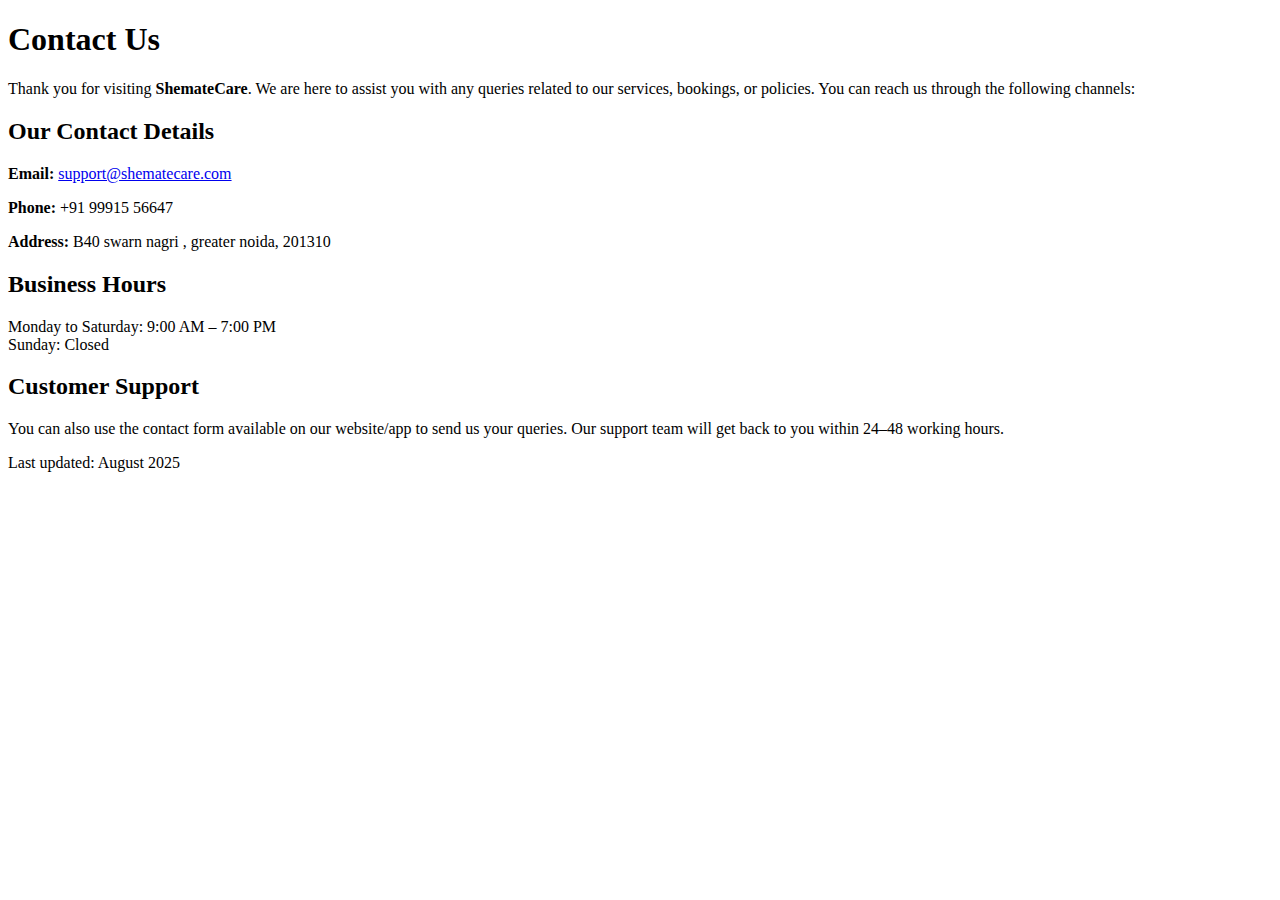
<file: contact.html>
<!DOCTYPE html>
<html lang="en">
<head>
<meta charset="UTF-8">
<meta name="viewport" content="width=device-width, initial-scale=1.0">
<title>Contact Us - ShemateCare</title>
</head>
<body>
<h1>Contact Us</h1>
<p>Thank you for visiting <strong>ShemateCare</strong>. We are here to assist you with any queries related to our services, bookings, or policies. You can reach us through the following channels:</p>

<h2>Our Contact Details</h2>
<p><strong>Email:</strong> <a href="mailto:support@shematecare.com">support@shematecare.com</a></p>
<p><strong>Phone:</strong> +91 99915 56647</p>
<p><strong>Address:</strong> B40 swarn nagri , greater noida, 201310</p>

<h2>Business Hours</h2>
<p>Monday to Saturday: 9:00 AM – 7:00 PM<br>
Sunday: Closed</p>

<h2>Customer Support</h2>
<p>You can also use the contact form available on our website/app to send us your queries. Our support team will get back to you within 24–48 working hours.</p>

<p>Last updated: August 2025</p>
</body>
</html>
</file>
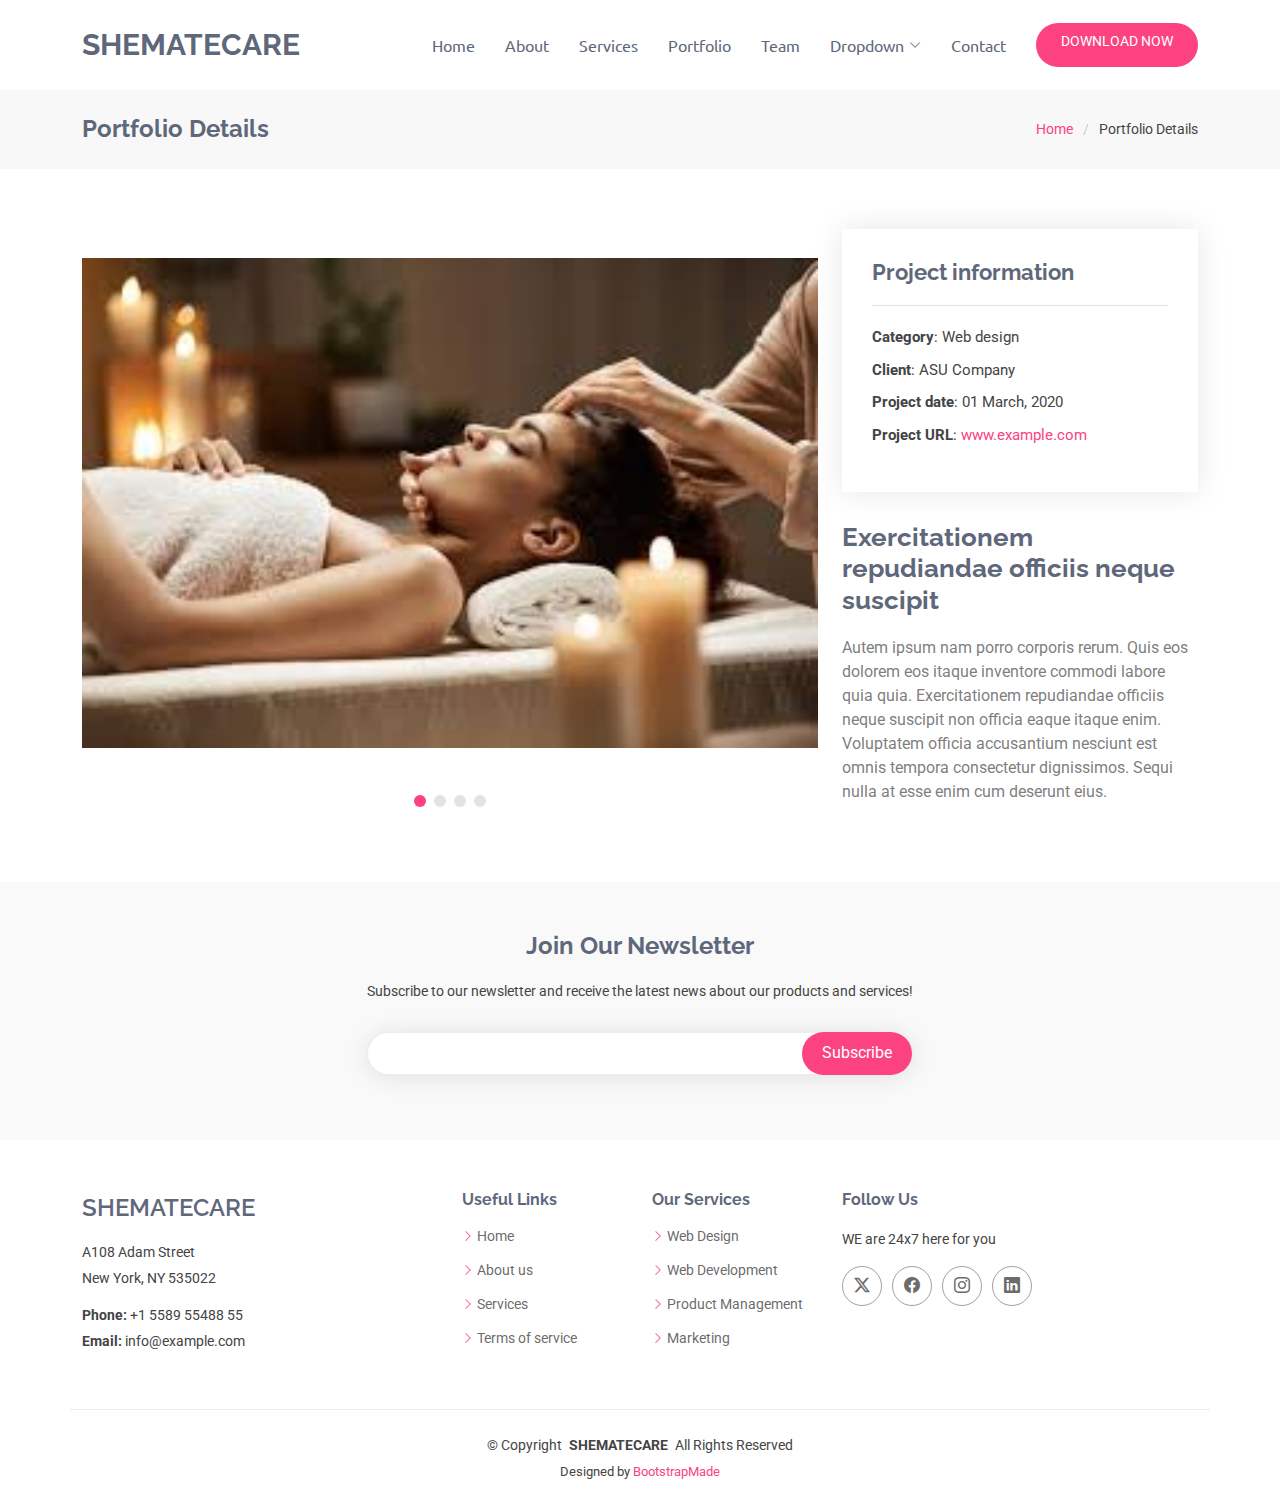
<file: portfolio-details.html>
<!DOCTYPE html>
<html lang="en">

<head>
  <meta charset="utf-8">
  <meta content="width=device-width, initial-scale=1.0" name="viewport">
  <title>Portfolio Details - SHEMATECARE Bootstrap Template</title>
  <meta name="description" content="">
  <meta name="keywords" content="">

  <!-- Favicons -->
  <link href="assets/img/favicon.png" rel="icon">
  <link href="assets/img/apple-touch-icon.png" rel="apple-touch-icon">

  <!-- Fonts -->
  <link href="https://fonts.googleapis.com" rel="preconnect">
  <link href="https://fonts.gstatic.com" rel="preconnect" crossorigin>
  <link href="https://fonts.googleapis.com/css2?family=Roboto:ital,wght@0,100;0,300;0,400;0,500;0,700;0,900;1,100;1,300;1,400;1,500;1,700;1,900&family=Raleway:ital,wght@0,100;0,200;0,300;0,400;0,500;0,600;0,700;0,800;0,900;1,100;1,200;1,300;1,400;1,500;1,600;1,700;1,800;1,900&family=Ubuntu:ital,wght@0,300;0,400;0,500;0,700;1,300;1,400;1,500;1,700&display=swap" rel="stylesheet">

  <!-- Vendor CSS Files -->
  <link href="assets/vendor/bootstrap/css/bootstrap.min.css" rel="stylesheet">
  <link href="assets/vendor/bootstrap-icons/bootstrap-icons.css" rel="stylesheet">
  <link href="assets/vendor/aos/aos.css" rel="stylesheet">
  <link href="assets/vendor/glightbox/css/glightbox.min.css" rel="stylesheet">
  <link href="assets/vendor/swiper/swiper-bundle.min.css" rel="stylesheet">

  <!-- Main CSS File -->
  <link href="assets/css/main.css" rel="stylesheet">

  <!-- =======================================================
  * Template Name: SHEMATECARE
  * Template URL: https://bootstrapmade.com/SHEMATECARE-free-simple-bootstrap-template/
  * Updated: May 06 2025 with Bootstrap v5.3.6
  * Author: BootstrapMade.com
  * License: https://bootstrapmade.com/license/
  ======================================================== -->
</head>

<body class="portfolio-details-page">

  <header id="header" class="header d-flex align-items-center sticky-top">
    <div class="container-fluid container-xl position-relative d-flex align-items-center">

      <a href="index.html" class="logo d-flex align-items-center me-auto">
        <!-- Uncomment the line below if you also wish to use an image logo -->
        <!-- <img src="assets/img/logo.webp" alt=""> -->
        <h1 class="sitename">SHEMATECARE</h1>
      </a>

      <nav id="navmenu" class="navmenu">
        <ul>
          <li><a href="#hero">Home</a></li>
          <li><a href="#about">About</a></li>
          <li><a href="#services">Services</a></li>
          <li><a href="#portfolio">Portfolio</a></li>
          <li><a href="#team">Team</a></li>
          <li class="dropdown"><a href="#"><span>Dropdown</span> <i class="bi bi-chevron-down toggle-dropdown"></i></a>
            <ul>
              <li><a href="#">Dropdown 1</a></li>
              <li class="dropdown"><a href="#"><span>Deep Dropdown</span> <i class="bi bi-chevron-down toggle-dropdown"></i></a>
                <ul>
                  <li><a href="#">Deep Dropdown 1</a></li>
                  <li><a href="#">Deep Dropdown 2</a></li>
                  <li><a href="#">Deep Dropdown 3</a></li>
                  <li><a href="#">Deep Dropdown 4</a></li>
                  <li><a href="#">Deep Dropdown 5</a></li>
                </ul>
              </li>
              <li><a href="#">Dropdown 2</a></li>
              <li><a href="#">Dropdown 3</a></li>
              <li><a href="#">Dropdown 4</a></li>
            </ul>
          </li>
          <li><a href="#contact">Contact</a></li>
        </ul>
        <i class="mobile-nav-toggle d-xl-none bi bi-list"></i>
      </nav>

      <a class="btn-getstarted" href="index.html#about">DOWNLOAD NOW</a>

    </div>
  </header>

  <main class="main">

    <!-- Page Title -->
    <div class="page-title">
      <div class="container d-lg-flex justify-content-between align-items-center">
        <h1 class="mb-2 mb-lg-0">Portfolio Details</h1>
        <nav class="breadcrumbs">
          <ol>
            <li><a href="index.html">Home</a></li>
            <li class="current">Portfolio Details</li>
          </ol>
        </nav>
      </div>
    </div><!-- End Page Title -->

    <!-- Portfolio Details Section -->
    <section id="portfolio-details" class="portfolio-details section">

      <div class="container" data-aos="fade-up" data-aos-delay="100">

        <div class="row gy-4">

          <div class="col-lg-8">
            <div class="portfolio-details-slider swiper init-swiper">

              <script type="application/json" class="swiper-config">
                {
                  "loop": true,
                  "speed": 600,
                  "autoplay": {
                    "delay": 5000
                  },
                  "slidesPerView": "auto",
                  "pagination": {
                    "el": ".swiper-pagination",
                    "type": "bullets",
                    "clickable": true
                  }
                }
              </script>

              <div class="swiper-wrapper align-items-center">

                <div class="swiper-slide">
                  <img src="assets/img/portfolio/portfolio-1.webp" alt="">
                </div>

                <div class="swiper-slide">
                  <img src="assets/img/portfolio/portfolio-10.webp" alt="">
                </div>

                <div class="swiper-slide">
                  <img src="assets/img/portfolio/portfolio-7.webp" alt="">
                </div>

                <div class="swiper-slide">
                  <img src="assets/img/portfolio/portfolio-4.webp" alt="">
                </div>

              </div>
              <div class="swiper-pagination"></div>
            </div>
          </div>

          <div class="col-lg-4">
            <div class="portfolio-info" data-aos="fade-up" data-aos-delay="200">
              <h3>Project information</h3>
              <ul>
                <li><strong>Category</strong>: Web design</li>
                <li><strong>Client</strong>: ASU Company</li>
                <li><strong>Project date</strong>: 01 March, 2020</li>
                <li><strong>Project URL</strong>: <a href="#">www.example.com</a></li>
              </ul>
            </div>
            <div class="portfolio-description" data-aos="fade-up" data-aos-delay="300">
              <h2>Exercitationem repudiandae officiis neque suscipit</h2>
              <p>
                Autem ipsum nam porro corporis rerum. Quis eos dolorem eos itaque inventore commodi labore quia quia. Exercitationem repudiandae officiis neque suscipit non officia eaque itaque enim. Voluptatem officia accusantium nesciunt est omnis tempora consectetur dignissimos. Sequi nulla at esse enim cum deserunt eius.
              </p>
            </div>
          </div>

        </div>

      </div>

    </section><!-- /Portfolio Details Section -->

  </main>

  <footer id="footer" class="footer">

    <div class="footer-newsletter">
      <div class="container">
        <div class="row justify-content-center text-center">
          <div class="col-lg-6">
            <h4>Join Our Newsletter</h4>
            <p>Subscribe to our newsletter and receive the latest news about our products and services!</p>
            <form action="forms/newsletter.php" method="post" class="php-email-form">
              <div class="newsletter-form"><input type="email" name="email"><input type="submit" value="Subscribe"></div>
              <div class="loading">Loading</div>
              <div class="error-message"></div>
              <div class="sent-message">Your subscription request has been sent. Thank you!</div>
            </form>
          </div>
        </div>
      </div>
    </div>

    <div class="container footer-top">
      <div class="row gy-4">
        <div class="col-lg-4 col-md-6 footer-about">
          <a href="index.html" class="d-flex align-items-center">
            <span class="sitename">SHEMATECARE</span>
          </a>
          <div class="footer-contact pt-3">
            <p>A108 Adam Street</p>
            <p>New York, NY 535022</p>
            <p class="mt-3"><strong>Phone:</strong> <span>+1 5589 55488 55</span></p>
            <p><strong>Email:</strong> <span>info@example.com</span></p>
          </div>
        </div>

        <div class="col-lg-2 col-md-3 footer-links">
          <h4>Useful Links</h4>
          <ul>
            <li><i class="bi bi-chevron-right"></i> <a href="#">Home</a></li>
            <li><i class="bi bi-chevron-right"></i> <a href="#">About us</a></li>
            <li><i class="bi bi-chevron-right"></i> <a href="#">Services</a></li>
            <li><i class="bi bi-chevron-right"></i> <a href="#">Terms of service</a></li>
          </ul>
        </div>

        <div class="col-lg-2 col-md-3 footer-links">
          <h4>Our Services</h4>
          <ul>
            <li><i class="bi bi-chevron-right"></i> <a href="#">Web Design</a></li>
            <li><i class="bi bi-chevron-right"></i> <a href="#">Web Development</a></li>
            <li><i class="bi bi-chevron-right"></i> <a href="#">Product Management</a></li>
            <li><i class="bi bi-chevron-right"></i> <a href="#">Marketing</a></li>
          </ul>
        </div>

        <div class="col-lg-4 col-md-12">
          <h4>Follow Us</h4>
          <p>WE are 24x7 here for you</p>
          <div class="social-links d-flex">
            <a href=""><i class="bi bi-twitter-x"></i></a>
            <a href=""><i class="bi bi-facebook"></i></a>
            <a href=""><i class="bi bi-instagram"></i></a>
            <a href=""><i class="bi bi-linkedin"></i></a>
          </div>
        </div>

      </div>
    </div>

    <div class="container copyright text-center mt-4">
      <p>© <span>Copyright</span> <strong class="px-1 sitename">SHEMATECARE</strong> <span>All Rights Reserved</span></p>
      <div class="credits">
        <!-- All the links in the footer should remain intact. -->
        <!-- You can delete the links only if you've purchased the pro version. -->
        <!-- Licensing information: https://bootstrapmade.com/license/ -->
        <!-- Purchase the pro version with working PHP/AJAX contact form: [buy-url] -->
        Designed by <a href="https://bootstrapmade.com/">BootstrapMade</a>
      </div>
    </div>

  </footer>

  <!-- Scroll Top -->
  <a href="#" id="scroll-top" class="scroll-top d-flex align-items-center justify-content-center"><i class="bi bi-arrow-up-short"></i></a>

  <!-- Preloader -->
  <div id="preloader"></div>

  <!-- Vendor JS Files -->
  <script src="assets/vendor/bootstrap/js/bootstrap.bundle.min.js"></script>
  <script src="assets/vendor/php-email-form/validate.js"></script>
  <script src="assets/vendor/aos/aos.js"></script>
  <script src="assets/vendor/glightbox/js/glightbox.min.js"></script>
  <script src="assets/vendor/purecounter/purecounter_vanilla.js"></script>
  <script src="assets/vendor/imagesloaded/imagesloaded.pkgd.min.js"></script>
  <script src="assets/vendor/isotope-layout/isotope.pkgd.min.js"></script>
  <script src="assets/vendor/swiper/swiper-bundle.min.js"></script>

  <!-- Main JS File -->
  <script src="assets/js/main.js"></script>

</body>

</html>
</file>
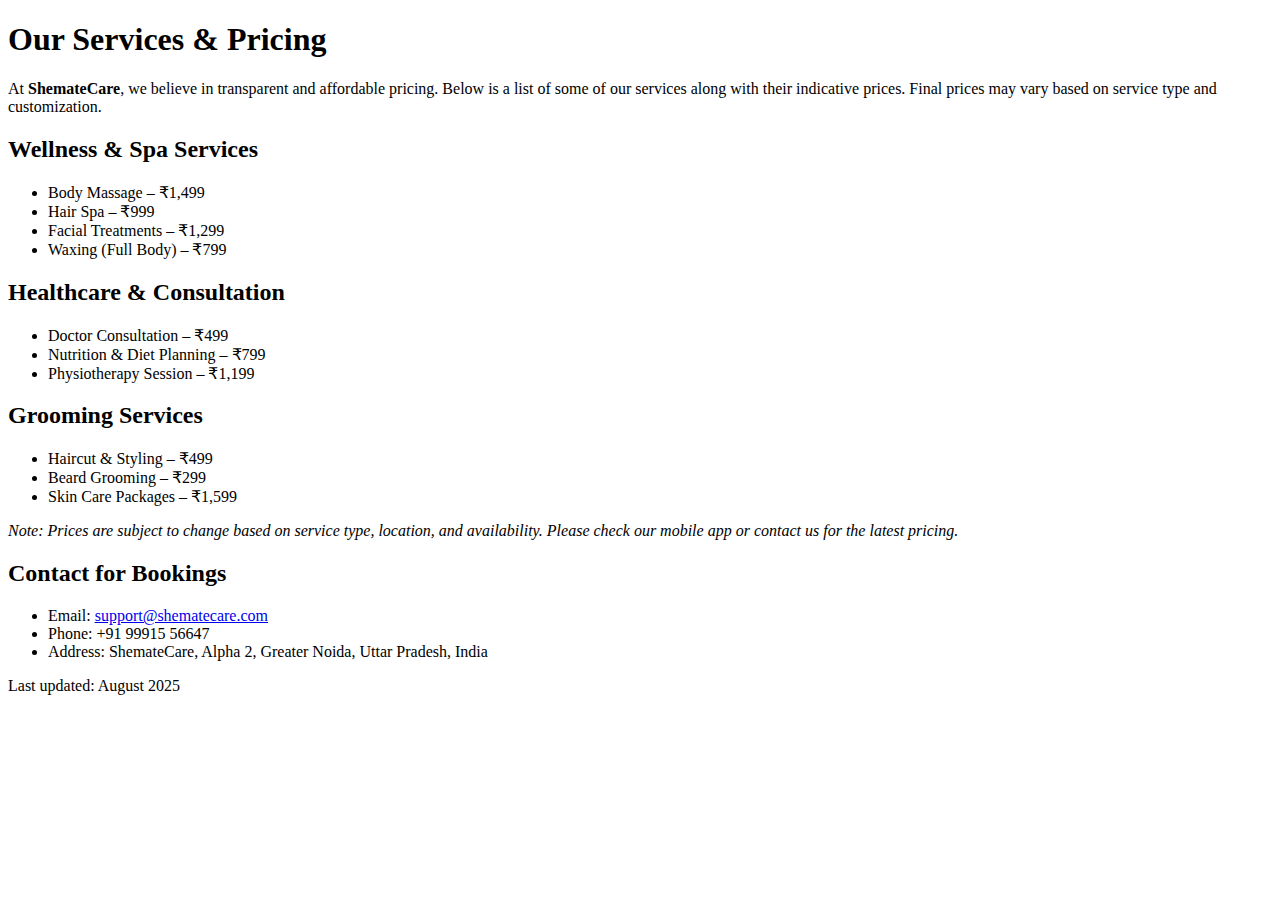
<file: pricing.html>
<!DOCTYPE html>
<html lang="en">
<head>
<meta charset="UTF-8">
<meta name="viewport" content="width=device-width, initial-scale=1.0">
<title>Pricing - ShemateCare</title>
</head>
<body>
<h1>Our Services & Pricing</h1>
<p>At <strong>ShemateCare</strong>, we believe in transparent and affordable pricing. Below is a list of some of our services along with their indicative prices. Final prices may vary based on service type and customization.</p>

<h2>Wellness & Spa Services</h2>
<ul>
  <li>Body Massage – ₹1,499</li>
  <li>Hair Spa – ₹999</li>
  <li>Facial Treatments – ₹1,299</li>
  <li>Waxing (Full Body) – ₹799</li>
</ul>

<h2>Healthcare & Consultation</h2>
<ul>
  <li>Doctor Consultation – ₹499</li>
  <li>Nutrition & Diet Planning – ₹799</li>
  <li>Physiotherapy Session – ₹1,199</li>
</ul>

<h2>Grooming Services</h2>
<ul>
  <li>Haircut & Styling – ₹499</li>
  <li>Beard Grooming – ₹299</li>
  <li>Skin Care Packages – ₹1,599</li>
</ul>

<p><em>Note: Prices are subject to change based on service type, location, and availability. Please check our mobile app or contact us for the latest pricing.</em></p>

<h2>Contact for Bookings</h2>
<ul>
  <li>Email: <a href="mailto:support@shematecare.com">support@shematecare.com</a></li>
  <li>Phone: +91 99915 56647</li>
  <li>Address: ShemateCare, Alpha 2, Greater Noida, Uttar Pradesh, India</li>
</ul>

<p>Last updated: August 2025</p>
</body>
</html>
</file>
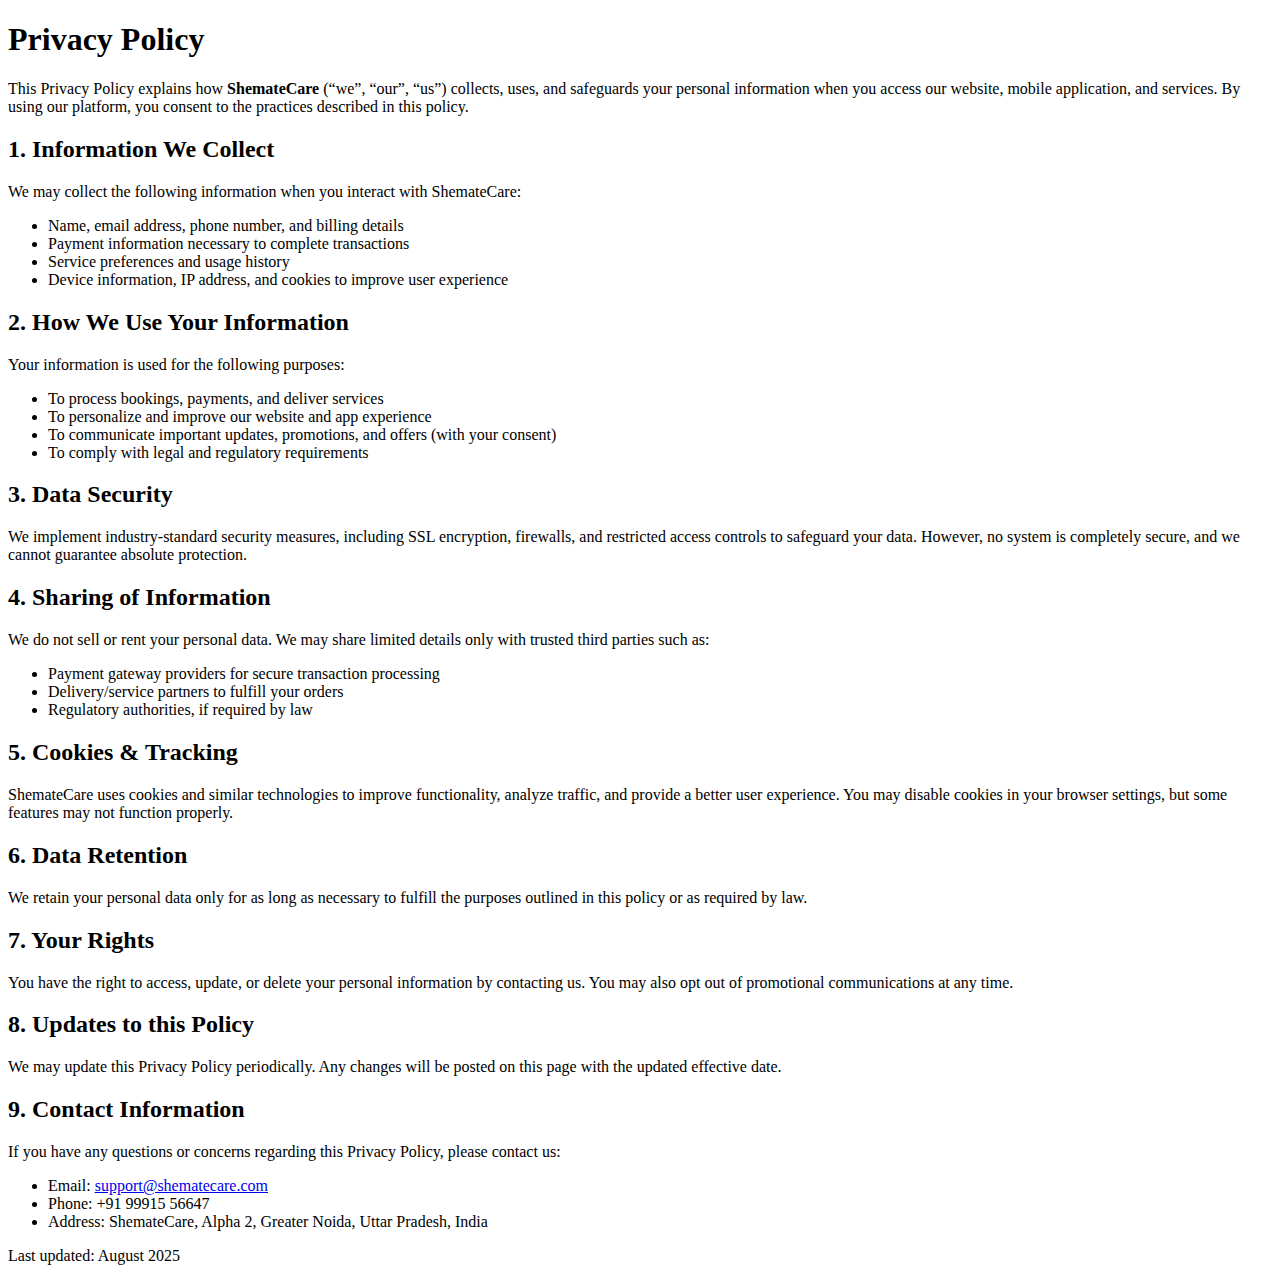
<file: privacy.html>
<!DOCTYPE html>
<html lang="en">
<head>
<meta charset="UTF-8">
<meta name="viewport" content="width=device-width, initial-scale=1.0">
<title>Privacy Policy - ShemateCare</title>
</head>
<body>
<h1>Privacy Policy</h1>
<p>This Privacy Policy explains how <strong>ShemateCare</strong> (“we”, “our”, “us”) collects, uses, and safeguards your personal information when you access our website, mobile application, and services. By using our platform, you consent to the practices described in this policy.</p>

<h2>1. Information We Collect</h2>
<p>We may collect the following information when you interact with ShemateCare:</p>
<ul>
  <li>Name, email address, phone number, and billing details</li>
  <li>Payment information necessary to complete transactions</li>
  <li>Service preferences and usage history</li>
  <li>Device information, IP address, and cookies to improve user experience</li>
</ul>

<h2>2. How We Use Your Information</h2>
<p>Your information is used for the following purposes:</p>
<ul>
  <li>To process bookings, payments, and deliver services</li>
  <li>To personalize and improve our website and app experience</li>
  <li>To communicate important updates, promotions, and offers (with your consent)</li>
  <li>To comply with legal and regulatory requirements</li>
</ul>

<h2>3. Data Security</h2>
<p>We implement industry-standard security measures, including SSL encryption, firewalls, and restricted access controls to safeguard your data. However, no system is completely secure, and we cannot guarantee absolute protection.</p>

<h2>4. Sharing of Information</h2>
<p>We do not sell or rent your personal data. We may share limited details only with trusted third parties such as:</p>
<ul>
  <li>Payment gateway providers for secure transaction processing</li>
  <li>Delivery/service partners to fulfill your orders</li>
  <li>Regulatory authorities, if required by law</li>
</ul>

<h2>5. Cookies & Tracking</h2>
<p>ShemateCare uses cookies and similar technologies to improve functionality, analyze traffic, and provide a better user experience. You may disable cookies in your browser settings, but some features may not function properly.</p>

<h2>6. Data Retention</h2>
<p>We retain your personal data only for as long as necessary to fulfill the purposes outlined in this policy or as required by law.</p>

<h2>7. Your Rights</h2>
<p>You have the right to access, update, or delete your personal information by contacting us. You may also opt out of promotional communications at any time.</p>

<h2>8. Updates to this Policy</h2>
<p>We may update this Privacy Policy periodically. Any changes will be posted on this page with the updated effective date.</p>

<h2>9. Contact Information</h2>
<p>If you have any questions or concerns regarding this Privacy Policy, please contact us:</p>
<ul>
  <li>Email: <a href="mailto:support@shematecare.com">support@shematecare.com</a></li>
  <li>Phone: +91 99915 56647</li>
  <li>Address: ShemateCare, Alpha 2, Greater Noida, Uttar Pradesh, India</li>
</ul>

<p>Last updated: August 2025</p>
</body>
</html>
</file>
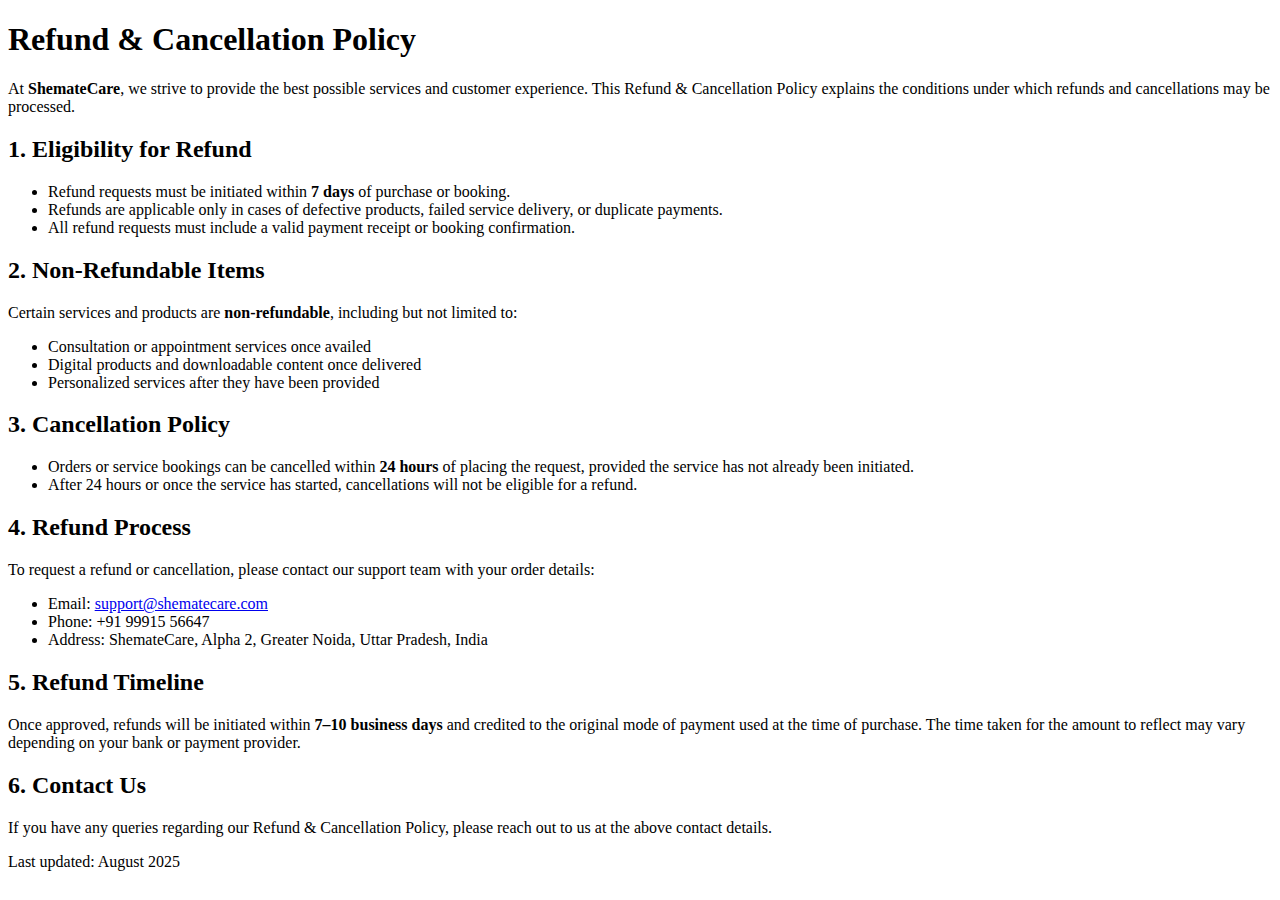
<file: refund.html>
<!DOCTYPE html>
<html lang="en">
<head>
<meta charset="UTF-8">
<meta name="viewport" content="width=device-width, initial-scale=1.0">
<title>Refund & Cancellation Policy - ShemateCare</title>
</head>
<body>
<h1>Refund & Cancellation Policy</h1>
<p>At <strong>ShemateCare</strong>, we strive to provide the best possible services and customer experience. This Refund & Cancellation Policy explains the conditions under which refunds and cancellations may be processed.</p>

<h2>1. Eligibility for Refund</h2>
<ul>
  <li>Refund requests must be initiated within <strong>7 days</strong> of purchase or booking.</li>
  <li>Refunds are applicable only in cases of defective products, failed service delivery, or duplicate payments.</li>
  <li>All refund requests must include a valid payment receipt or booking confirmation.</li>
</ul>

<h2>2. Non-Refundable Items</h2>
<p>Certain services and products are <strong>non-refundable</strong>, including but not limited to:</p>
<ul>
  <li>Consultation or appointment services once availed</li>
  <li>Digital products and downloadable content once delivered</li>
  <li>Personalized services after they have been provided</li>
</ul>

<h2>3. Cancellation Policy</h2>
<ul>
  <li>Orders or service bookings can be cancelled within <strong>24 hours</strong> of placing the request, provided the service has not already been initiated.</li>
  <li>After 24 hours or once the service has started, cancellations will not be eligible for a refund.</li>
</ul>

<h2>4. Refund Process</h2>
<p>To request a refund or cancellation, please contact our support team with your order details:</p>
<ul>
  <li>Email: <a href="mailto:support@shematecare.com">support@shematecare.com</a></li>
  <li>Phone: +91 99915 56647</li>
  <li>Address: ShemateCare, Alpha 2, Greater Noida, Uttar Pradesh, India</li>
</ul>

<h2>5. Refund Timeline</h2>
<p>Once approved, refunds will be initiated within <strong>7–10 business days</strong> and credited to the original mode of payment used at the time of purchase. The time taken for the amount to reflect may vary depending on your bank or payment provider.</p>

<h2>6. Contact Us</h2>
<p>If you have any queries regarding our Refund & Cancellation Policy, please reach out to us at the above contact details.</p>

<p>Last updated: August 2025</p>
</body>
</html>
</file>
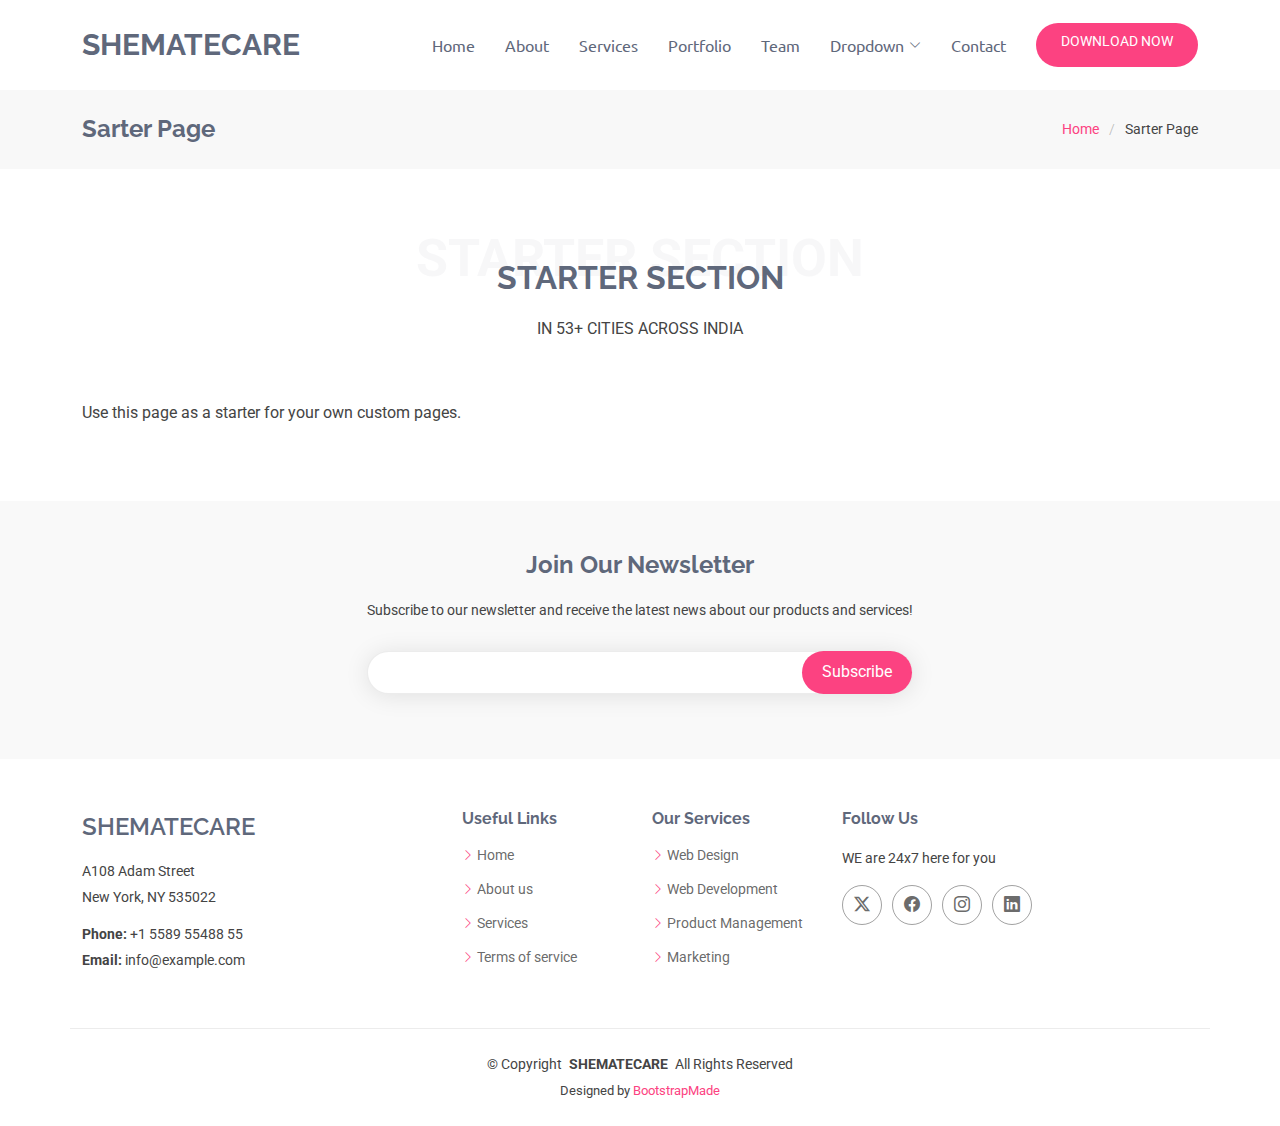
<file: sarter-page.html>
<!DOCTYPE html>
<html lang="en">

<head>
  <meta charset="utf-8">
  <meta content="width=device-width, initial-scale=1.0" name="viewport">
  <title>Sarter Page - SHEMATECARE Bootstrap Template</title>
  <meta name="description" content="">
  <meta name="keywords" content="">

  <!-- Favicons -->
  <link href="assets/img/favicon.png" rel="icon">
  <link href="assets/img/apple-touch-icon.png" rel="apple-touch-icon">

  <!-- Fonts -->
  <link href="https://fonts.googleapis.com" rel="preconnect">
  <link href="https://fonts.gstatic.com" rel="preconnect" crossorigin>
  <link href="https://fonts.googleapis.com/css2?family=Roboto:ital,wght@0,100;0,300;0,400;0,500;0,700;0,900;1,100;1,300;1,400;1,500;1,700;1,900&family=Raleway:ital,wght@0,100;0,200;0,300;0,400;0,500;0,600;0,700;0,800;0,900;1,100;1,200;1,300;1,400;1,500;1,600;1,700;1,800;1,900&family=Ubuntu:ital,wght@0,300;0,400;0,500;0,700;1,300;1,400;1,500;1,700&display=swap" rel="stylesheet">

  <!-- Vendor CSS Files -->
  <link href="assets/vendor/bootstrap/css/bootstrap.min.css" rel="stylesheet">
  <link href="assets/vendor/bootstrap-icons/bootstrap-icons.css" rel="stylesheet">
  <link href="assets/vendor/aos/aos.css" rel="stylesheet">
  <link href="assets/vendor/glightbox/css/glightbox.min.css" rel="stylesheet">
  <link href="assets/vendor/swiper/swiper-bundle.min.css" rel="stylesheet">

  <!-- Main CSS File -->
  <link href="assets/css/main.css" rel="stylesheet">

  <!-- =======================================================
  * Template Name: SHEMATECARE
  * Template URL: https://bootstrapmade.com/SHEMATECARE-free-simple-bootstrap-template/
  * Updated: May 06 2025 with Bootstrap v5.3.6
  * Author: BootstrapMade.com
  * License: https://bootstrapmade.com/license/
  ======================================================== -->
</head>

<body class="sarter-page-page">

  <header id="header" class="header d-flex align-items-center sticky-top">
    <div class="container-fluid container-xl position-relative d-flex align-items-center">

      <a href="index.html" class="logo d-flex align-items-center me-auto">
        <!-- Uncomment the line below if you also wish to use an image logo -->
        <!-- <img src="assets/img/logo.webp" alt=""> -->
        <h1 class="sitename">SHEMATECARE</h1>
      </a>

      <nav id="navmenu" class="navmenu">
        <ul>
          <li><a href="#hero">Home</a></li>
          <li><a href="#about">About</a></li>
          <li><a href="#services">Services</a></li>
          <li><a href="#portfolio">Portfolio</a></li>
          <li><a href="#team">Team</a></li>
          <li class="dropdown"><a href="#"><span>Dropdown</span> <i class="bi bi-chevron-down toggle-dropdown"></i></a>
            <ul>
              <li><a href="#">Dropdown 1</a></li>
              <li class="dropdown"><a href="#"><span>Deep Dropdown</span> <i class="bi bi-chevron-down toggle-dropdown"></i></a>
                <ul>
                  <li><a href="#">Deep Dropdown 1</a></li>
                  <li><a href="#">Deep Dropdown 2</a></li>
                  <li><a href="#">Deep Dropdown 3</a></li>
                  <li><a href="#">Deep Dropdown 4</a></li>
                  <li><a href="#">Deep Dropdown 5</a></li>
                </ul>
              </li>
              <li><a href="#">Dropdown 2</a></li>
              <li><a href="#">Dropdown 3</a></li>
              <li><a href="#">Dropdown 4</a></li>
            </ul>
          </li>
          <li><a href="#contact">Contact</a></li>
        </ul>
        <i class="mobile-nav-toggle d-xl-none bi bi-list"></i>
      </nav>

      <a class="btn-getstarted" href="index.html#about">DOWNLOAD NOW</a>

    </div>
  </header>

  <main class="main">

    <!-- Page Title -->
    <div class="page-title">
      <div class="container d-lg-flex justify-content-between align-items-center">
        <h1 class="mb-2 mb-lg-0">Sarter Page</h1>
        <nav class="breadcrumbs">
          <ol>
            <li><a href="index.html">Home</a></li>
            <li class="current">Sarter Page</li>
          </ol>
        </nav>
      </div>
    </div><!-- End Page Title -->

    <!-- Starter Section Section -->
    <section id="starter-section" class="starter-section section">

      <!-- Section Title -->
      <div class="container section-title" data-aos="fade-up">
        <span>Starter Section</span>
        <h2>Starter Section</h2>
        <p>IN 53+ CITIES ACROSS INDIA</p>
      </div><!-- End Section Title -->

      <div class="container" data-aos="fade-up">
        <p>Use this page as a starter for your own custom pages.</p>
      </div>

    </section><!-- /Starter Section Section -->

  </main>

  <footer id="footer" class="footer">

    <div class="footer-newsletter">
      <div class="container">
        <div class="row justify-content-center text-center">
          <div class="col-lg-6">
            <h4>Join Our Newsletter</h4>
            <p>Subscribe to our newsletter and receive the latest news about our products and services!</p>
            <form action="forms/newsletter.php" method="post" class="php-email-form">
              <div class="newsletter-form"><input type="email" name="email"><input type="submit" value="Subscribe"></div>
              <div class="loading">Loading</div>
              <div class="error-message"></div>
              <div class="sent-message">Your subscription request has been sent. Thank you!</div>
            </form>
          </div>
        </div>
      </div>
    </div>

    <div class="container footer-top">
      <div class="row gy-4">
        <div class="col-lg-4 col-md-6 footer-about">
          <a href="index.html" class="d-flex align-items-center">
            <span class="sitename">SHEMATECARE</span>
          </a>
          <div class="footer-contact pt-3">
            <p>A108 Adam Street</p>
            <p>New York, NY 535022</p>
            <p class="mt-3"><strong>Phone:</strong> <span>+1 5589 55488 55</span></p>
            <p><strong>Email:</strong> <span>info@example.com</span></p>
          </div>
        </div>

        <div class="col-lg-2 col-md-3 footer-links">
          <h4>Useful Links</h4>
          <ul>
            <li><i class="bi bi-chevron-right"></i> <a href="#">Home</a></li>
            <li><i class="bi bi-chevron-right"></i> <a href="#">About us</a></li>
            <li><i class="bi bi-chevron-right"></i> <a href="#">Services</a></li>
            <li><i class="bi bi-chevron-right"></i> <a href="#">Terms of service</a></li>
          </ul>
        </div>

        <div class="col-lg-2 col-md-3 footer-links">
          <h4>Our Services</h4>
          <ul>
            <li><i class="bi bi-chevron-right"></i> <a href="#">Web Design</a></li>
            <li><i class="bi bi-chevron-right"></i> <a href="#">Web Development</a></li>
            <li><i class="bi bi-chevron-right"></i> <a href="#">Product Management</a></li>
            <li><i class="bi bi-chevron-right"></i> <a href="#">Marketing</a></li>
          </ul>
        </div>

        <div class="col-lg-4 col-md-12">
          <h4>Follow Us</h4>
          <p>WE are 24x7 here for you</p>
          <div class="social-links d-flex">
            <a href=""><i class="bi bi-twitter-x"></i></a>
            <a href=""><i class="bi bi-facebook"></i></a>
            <a href=""><i class="bi bi-instagram"></i></a>
            <a href=""><i class="bi bi-linkedin"></i></a>
          </div>
        </div>

      </div>
    </div>

    <div class="container copyright text-center mt-4">
      <p>© <span>Copyright</span> <strong class="px-1 sitename">SHEMATECARE</strong> <span>All Rights Reserved</span></p>
      <div class="credits">
        <!-- All the links in the footer should remain intact. -->
        <!-- You can delete the links only if you've purchased the pro version. -->
        <!-- Licensing information: https://bootstrapmade.com/license/ -->
        <!-- Purchase the pro version with working PHP/AJAX contact form: [buy-url] -->
        Designed by <a href="https://bootstrapmade.com/">BootstrapMade</a>
      </div>
    </div>

  </footer>

  <!-- Scroll Top -->
  <a href="#" id="scroll-top" class="scroll-top d-flex align-items-center justify-content-center"><i class="bi bi-arrow-up-short"></i></a>

  <!-- Preloader -->
  <div id="preloader"></div>

  <!-- Vendor JS Files -->
  <script src="assets/vendor/bootstrap/js/bootstrap.bundle.min.js"></script>
  <script src="assets/vendor/php-email-form/validate.js"></script>
  <script src="assets/vendor/aos/aos.js"></script>
  <script src="assets/vendor/glightbox/js/glightbox.min.js"></script>
  <script src="assets/vendor/purecounter/purecounter_vanilla.js"></script>
  <script src="assets/vendor/imagesloaded/imagesloaded.pkgd.min.js"></script>
  <script src="assets/vendor/isotope-layout/isotope.pkgd.min.js"></script>
  <script src="assets/vendor/swiper/swiper-bundle.min.js"></script>

  <!-- Main JS File -->
  <script src="assets/js/main.js"></script>

</body>

</html>
</file>
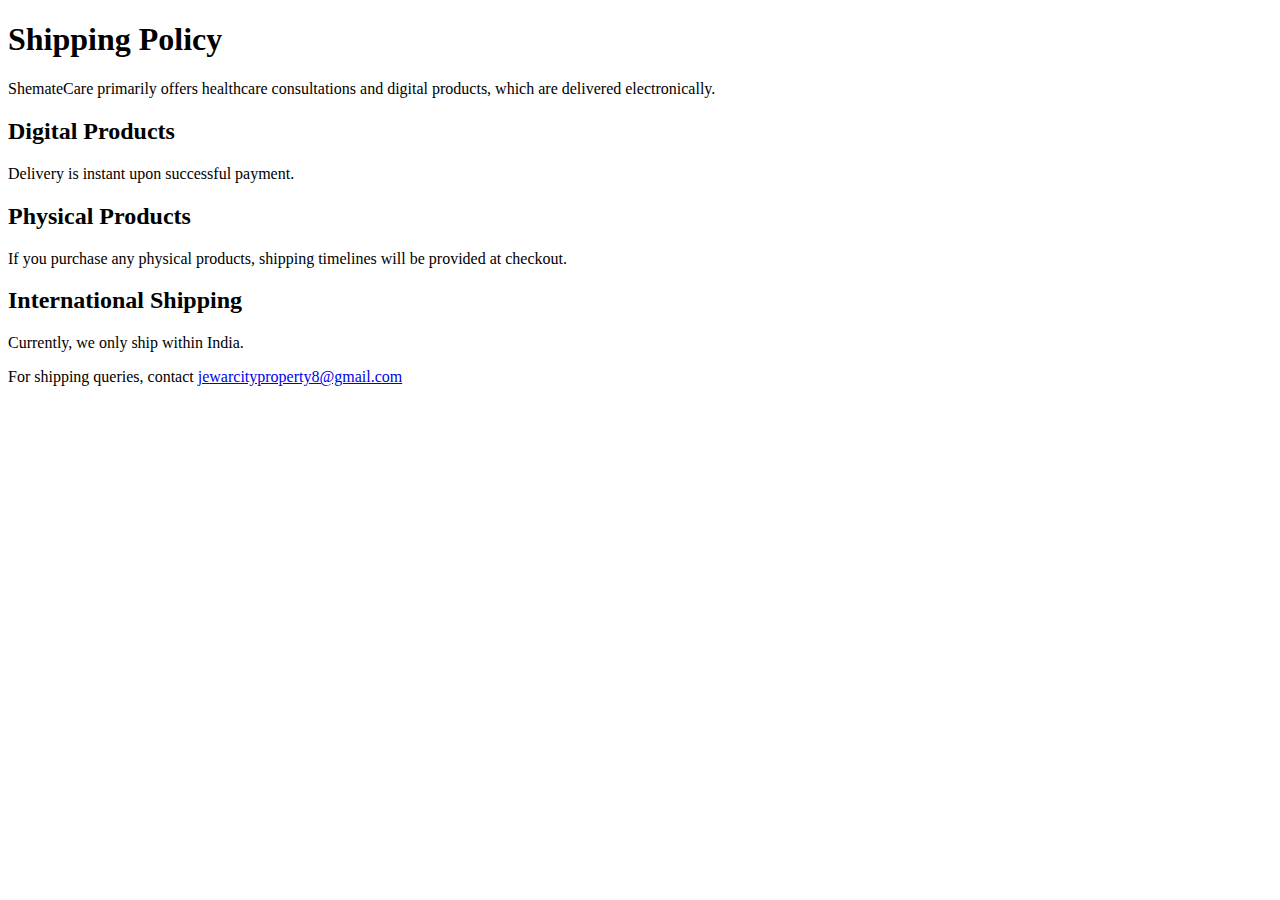
<file: shipping.html>
<!DOCTYPE html>
<html lang="en">
<head>
<meta charset="UTF-8">
<meta name="viewport" content="width=device-width, initial-scale=1.0">
<title>Shipping Policy - ShemateCare</title>
</head>
<body>
<h1>Shipping Policy</h1>
<p>ShemateCare primarily offers healthcare consultations and digital products, which are delivered electronically.</p>

<h2>Digital Products</h2>
<p>Delivery is instant upon successful payment.</p>

<h2>Physical Products</h2>
<p>If you purchase any physical products, shipping timelines will be provided at checkout.</p>

<h2>International Shipping</h2>
<p>Currently, we only ship within India.</p>

<p>For shipping queries, contact <a href="mailto:jewarcityproperty8@gmail.com">jewarcityproperty8@gmail.com</a></p>
</body>
</html>
</file>
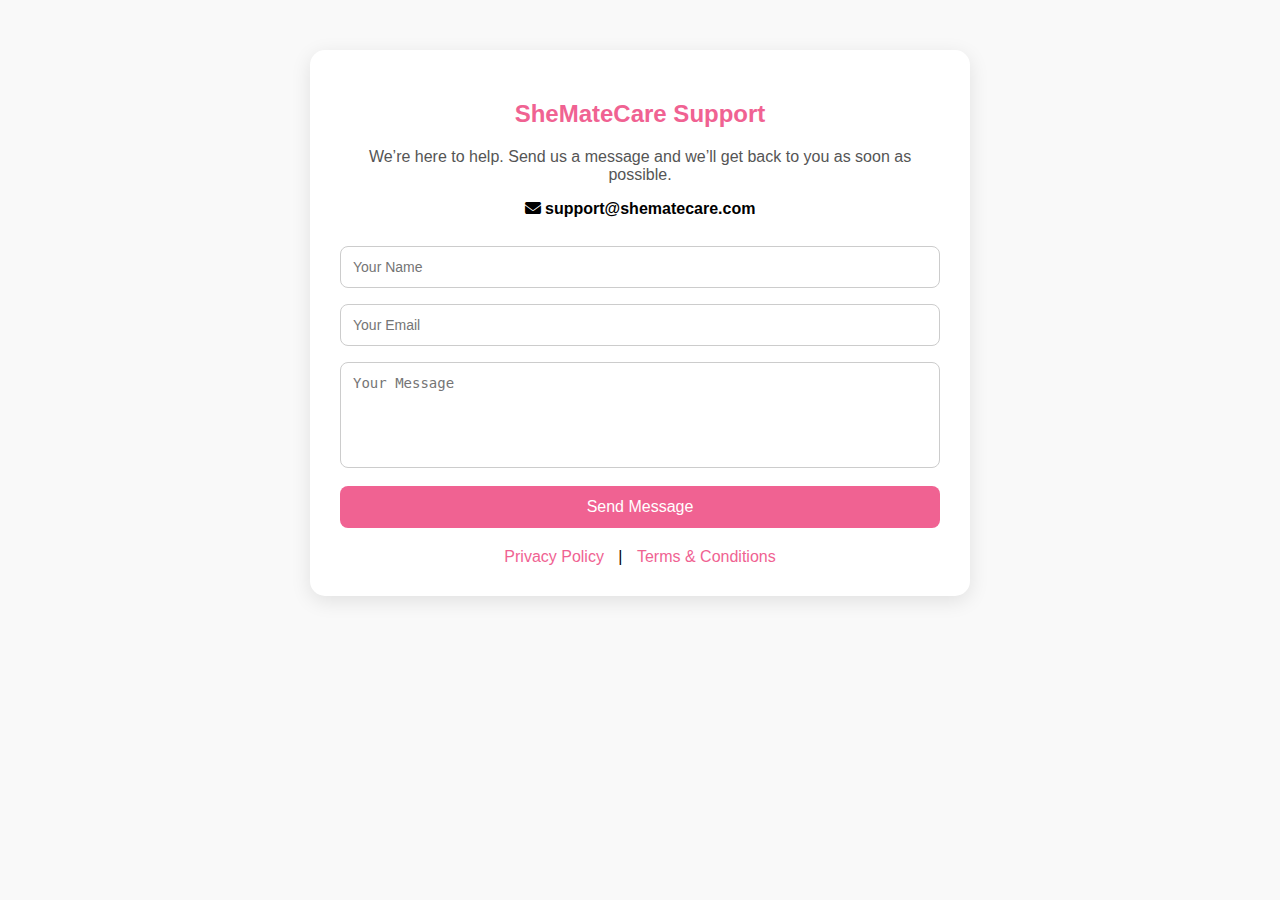
<file: support.html>
<!DOCTYPE html>
<html lang="en">
<head>
  <meta charset="UTF-8">
  <meta name="viewport" content="width=device-width, initial-scale=1.0">
  <title>Support | SheMateCare</title>
  <link rel="stylesheet" href="https://cdnjs.cloudflare.com/ajax/libs/font-awesome/6.4.0/css/all.min.css">
  <style>
    body {
      font-family: Arial, sans-serif;
      background: #f9f9f9;
      margin: 0;
      padding: 0;
    }
    .container {
      max-width: 600px;
      margin: 50px auto;
      background: #fff;
      padding: 30px;
      border-radius: 15px;
      box-shadow: 0 5px 20px rgba(0,0,0,0.1);
    }
    h2 {
      text-align: center;
      color: #f06292;
    }
    p {
      text-align: center;
      color: #555;
    }
    form {
      display: flex;
      flex-direction: column;
      margin-top: 20px;
    }
    input, textarea {
      padding: 12px;
      margin: 8px 0;
      border: 1px solid #ccc;
      border-radius: 8px;
      font-size: 14px;
      resize: none;
    }
    button {
      background-color: #f06292;
      color: white;
      border: none;
      padding: 12px;
      border-radius: 8px;
      cursor: pointer;
      font-size: 16px;
      margin-top: 10px;
    }
    button:hover {
      background-color: #e05584;
    }
    .links {
      margin-top: 20px;
      text-align: center;
    }
    .links a {
      color: #f06292;
      margin: 0 10px;
      text-decoration: none;
    }
    .links a:hover {
      text-decoration: underline;
    }
    .contact-email {
      text-align: center;
      margin-top: 15px;
      font-weight: bold;
    }
  </style>
</head>
<body>

  <div class="container">
    <h2>SheMateCare Support</h2>
    <p>We’re here to help. Send us a message and we’ll get back to you as soon as possible.</p>

    <!-- Contact Email -->
    <div class="contact-email">
      <i class="fas fa-envelope"></i> support@shematecare.com
    </div>

    <!-- Support Form -->
    <form action="mailto:support@shematecare.com" method="post" enctype="text/plain">
      <input type="text" name="name" placeholder="Your Name" required>
      <input type="email" name="email" placeholder="Your Email" required>
      <textarea name="message" placeholder="Your Message" rows="5" required></textarea>
      <button type="submit">Send Message</button>
    </form>

    <!-- Links -->
    <div class="links">
      <a href="privacy.html" target="_blank">Privacy Policy</a> |
      <a href="terms.html" target="_blank">Terms & Conditions</a>
    </div>
  </div>

</body>
</html>
</file>
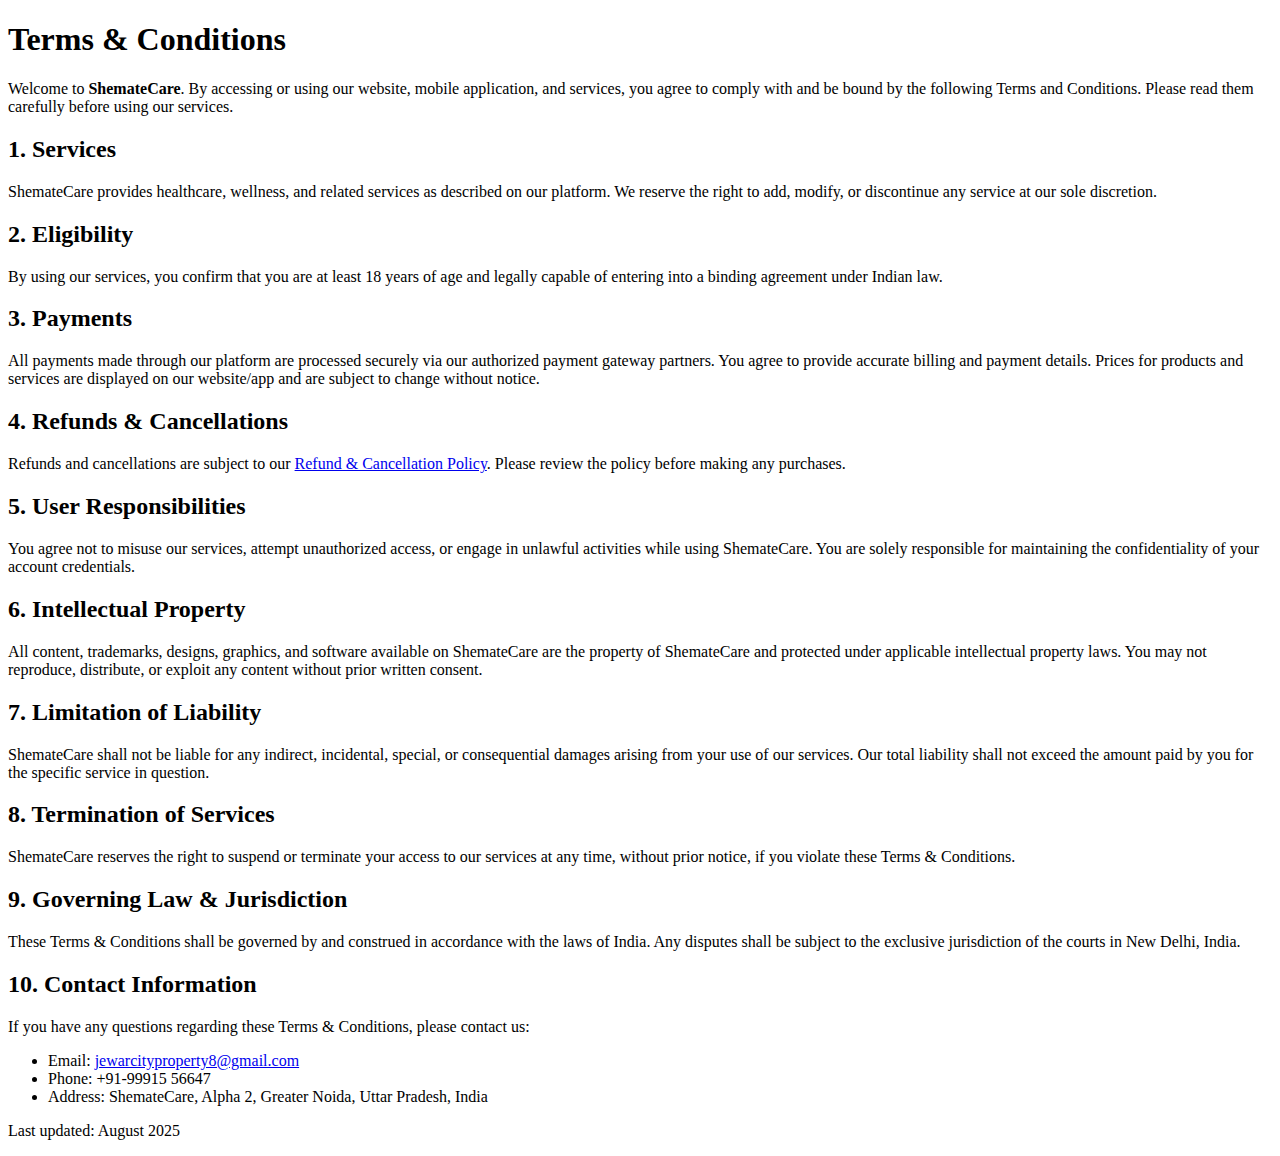
<file: terms.html>
<!DOCTYPE html>
<html lang="en">
<head>
<meta charset="UTF-8">
<meta name="viewport" content="width=device-width, initial-scale=1.0">
<title>Terms & Conditions - ShemateCare</title>
</head>
<body>
<h1>Terms & Conditions</h1>
<p>Welcome to <strong>ShemateCare</strong>. By accessing or using our website, mobile application, and services, you agree to comply with and be bound by the following Terms and Conditions. Please read them carefully before using our services.</p>

<h2>1. Services</h2>
<p>ShemateCare provides healthcare, wellness, and related services as described on our platform. We reserve the right to add, modify, or discontinue any service at our sole discretion.</p>

<h2>2. Eligibility</h2>
<p>By using our services, you confirm that you are at least 18 years of age and legally capable of entering into a binding agreement under Indian law.</p>

<h2>3. Payments</h2>
<p>All payments made through our platform are processed securely via our authorized payment gateway partners. You agree to provide accurate billing and payment details. Prices for products and services are displayed on our website/app and are subject to change without notice.</p>

<h2>4. Refunds & Cancellations</h2>
<p>Refunds and cancellations are subject to our <a href="/refund.html">Refund & Cancellation Policy</a>. Please review the policy before making any purchases.</p>

<h2>5. User Responsibilities</h2>
<p>You agree not to misuse our services, attempt unauthorized access, or engage in unlawful activities while using ShemateCare. You are solely responsible for maintaining the confidentiality of your account credentials.</p>

<h2>6. Intellectual Property</h2>
<p>All content, trademarks, designs, graphics, and software available on ShemateCare are the property of ShemateCare and protected under applicable intellectual property laws. You may not reproduce, distribute, or exploit any content without prior written consent.</p>

<h2>7. Limitation of Liability</h2>
<p>ShemateCare shall not be liable for any indirect, incidental, special, or consequential damages arising from your use of our services. Our total liability shall not exceed the amount paid by you for the specific service in question.</p>

<h2>8. Termination of Services</h2>
<p>ShemateCare reserves the right to suspend or terminate your access to our services at any time, without prior notice, if you violate these Terms & Conditions.</p>

<h2>9. Governing Law & Jurisdiction</h2>
<p>These Terms & Conditions shall be governed by and construed in accordance with the laws of India. Any disputes shall be subject to the exclusive jurisdiction of the courts in New Delhi, India.</p>

<h2>10. Contact Information</h2>
<p>If you have any questions regarding these Terms & Conditions, please contact us:</p>
<ul>
  <li>Email: <a href="mailto:jewarcityproperty8@gmail.com">jewarcityproperty8@gmail.com</a></li>
  <li>Phone: +91-99915 56647</li>
  <li>Address: ShemateCare, Alpha 2, Greater Noida, Uttar Pradesh, India</li>
</ul>

<p>Last updated: August 2025</p>
</body>
</html>
</file>
<file: assets/css/main.css>
/**
* Template Name: SHEMATECARE
* Template URL: https://bootstrapmade.com/SHEMATECARE-free-simple-bootstrap-template/
* Updated: May 06 2025 with Bootstrap v5.3.6
* Author: BootstrapMade.com
* License: https://bootstrapmade.com/license/
*/

/*--------------------------------------------------------------
# Font & Color Variables
# Help: https://bootstrapmade.com/color-system/
--------------------------------------------------------------*/
/* Fonts */
:root {
  --default-font: "Roboto",  system-ui, -apple-system, "Segoe UI", Roboto, "Helvetica Neue", Arial, "Noto Sans", "Liberation Sans", sans-serif, "Apple Color Emoji", "Segoe UI Emoji", "Segoe UI Symbol", "Noto Color Emoji";
  --heading-font: "Raleway",  sans-serif;
  --nav-font: "Ubuntu",  sans-serif;
}

/* Global Colors - The following color variables are used throughout the website. Updating them here will change the color scheme of the entire website */
:root {
  --background-color: #ffffff; /* Background color for the entire website, including individual sections */
  --default-color: #444444; /* Default color used for the majority of the text content across the entire website */
  --heading-color: #5f687b; /* Color for headings, subheadings and title throughout the website */
  --accent-color: #FC4281; /* Accent color that represents your brand on the website. It's used for buttons, links, and other elements that need to stand out */
  --surface-color: #ffffff; /* The surface color is used as a background of boxed elements within sections, such as cards, icon boxes, or other elements that require a visual separation from the global background. */
  --contrast-color: #ffffff; /* Contrast color for text, ensuring readability against backgrounds of accent, heading, or default colors. */
}

/* Nav Menu Colors - The following color variables are used specifically for the navigation menu. They are separate from the global colors to allow for more customization options */
:root {
  --nav-color: #5f687b;  /* The default color of the main navmenu links */
  --nav-hover-color: #FC4281; /* Applied to main navmenu links when they are hovered over or active */
  --nav-mobile-background-color: #ffffff; /* Used as the background color for mobile navigation menu */
  --nav-dropdown-background-color: #ffffff; /* Used as the background color for dropdown items that appear when hovering over primary navigation items */
  --nav-dropdown-color: #5f687b; /* Used for navigation links of the dropdown items in the navigation menu. */
  --nav-dropdown-hover-color: #FC4281; /* Similar to --nav-hover-color, this color is applied to dropdown navigation links when they are hovered over. */
}

/* Color Presets - These classes override global colors when applied to any section or element, providing reuse of the sam color scheme. */

.light-background {
  --background-color: #f9f9f9;
  --surface-color: #ffffff;
}

.dark-background {
  --background-color: #060606;
  --default-color: #ffffff;
  --heading-color: #ffffff;
  --surface-color: #252525;
  --contrast-color: #ffffff;
}

.accent-background {
  --background-color: #000000;
  --default-color: #ffffff;
  --heading-color: #ffffff;
  --surface-color: #14eb83;
  --contrast-color: #ffffff;
}

/* Smooth scroll */
:root {
  scroll-behavior: smooth;
}

/*--------------------------------------------------------------
# General Styling & Shared Classes
--------------------------------------------------------------*/
body {
  color: var(--default-color);
  background-color: var(--background-color);
  font-family: var(--default-font);
}

a {
  color: var(--accent-color);
  text-decoration: none;
  transition: 0.3s;
}

a:hover {
  color: color-mix(in srgb, var(--accent-color), transparent 25%);
  text-decoration: none;
}

h1,
h2,
h3,
h4,
h5,
h6 {
  color: var(--heading-color);
  font-family: var(--heading-font);
}

/* PHP Email Form Messages
------------------------------*/
.php-email-form .error-message {
  display: none;
  background: #df1529;
  color: #ffffff;
  text-align: left;
  padding: 15px;
  margin-bottom: 24px;
  font-weight: 600;
}

.php-email-form .sent-message {
  display: none;
  color: #ffffff;
  background: #059652;
  text-align: center;
  padding: 15px;
  margin-bottom: 24px;
  font-weight: 600;
}

.php-email-form .loading {
  display: none;
  background: var(--surface-color);
  text-align: center;
  padding: 15px;
  margin-bottom: 24px;
}

.php-email-form .loading:before {
  content: "";
  display: inline-block;
  border-radius: 50%;
  width: 24px;
  height: 24px;
  margin: 0 10px -6px 0;
  border: 3px solid var(--accent-color);
  border-top-color: var(--surface-color);
  animation: php-email-form-loading 1s linear infinite;
}

@keyframes php-email-form-loading {
  0% {
    transform: rotate(0deg);
  }

  100% {
    transform: rotate(360deg);
  }
}

/* Pulsating Play Button

/* --- Hyper Animation Keyframes & Utility Classes --- */
@keyframes bounce {
  0%, 100% { transform: translateY(0); }
  20% { transform: translateY(-20px); }
  40% { transform: translateY(-30px); }
  60% { transform: translateY(-15px); }
  80% { transform: translateY(-8px); }
}
.animate-bounce {
  animation: bounce 1.2s cubic-bezier(.28,.84,.42,1) infinite;
}

@keyframes rotate {
  0% { transform: rotate(0deg); }
  100% { transform: rotate(360deg); }
}
.animate-rotate {
  animation: rotate 2.5s linear infinite;
}

@keyframes shimmer {
  0% { background-position: -400px 0; }
  100% { background-position: 400px 0; }
}
.animate-shimmer-text {
  background: linear-gradient(90deg, var(--default-color) 25%, var(--accent-color) 50%, var(--default-color) 75%);
  background-size: 800px 100%;
  color: transparent;
  background-clip: text;
  -webkit-background-clip: text;
  -webkit-text-fill-color: transparent;
  animation: shimmer 2s infinite linear;
}

@keyframes gradientBG {
  0% { background-position: 0% 50%; }
  50% { background-position: 100% 50%; }
  100% { background-position: 0% 50%; }
}
.animate-gradient-bg {
  background: linear-gradient(270deg, #FC4281, #FFD700, #14eb83, #4286f4, #FC4281);
  background-size: 1200% 1200%;
  animation: gradientBG 10s ease-in-out infinite;
}

------------------------------*/
.pulsating-play-btn {
  width: 94px;
  height: 94px;
  background: radial-gradient(var(--accent-color) 50%, color-mix(in srgb, var(--accent-color), transparent 75%) 52%);
  border-radius: 50%;
  display: block;
  position: relative;
  overflow: hidden;
}

.pulsating-play-btn:before {
  content: "";
  position: absolute;
  width: 120px;
  height: 120px;
  animation-delay: 0s;
  animation: pulsate-play-btn 2s;
  animation-direction: forwards;
  animation-iteration-count: infinite;
  animation-timing-function: steps;
  opacity: 1;
  border-radius: 50%;
  border: 5px solid color-mix(in srgb, var(--accent-color), transparent 30%);
  top: -15%;
  left: -15%;
  background: rgba(198, 16, 0, 0);
}

.pulsating-play-btn:after {
  content: "";
  position: absolute;
  left: 50%;
  top: 50%;
  transform: translateX(-40%) translateY(-50%);
  width: 0;
  height: 0;
  border-top: 10px solid transparent;
  border-bottom: 10px solid transparent;
  border-left: 15px solid #fff;
  z-index: 100;
  transition: all 400ms cubic-bezier(0.55, 0.055, 0.675, 0.19);
}

.pulsating-play-btn:hover:before {
  content: "";
  position: absolute;
  left: 50%;
  top: 50%;
  transform: translateX(-40%) translateY(-50%);
  width: 0;
  height: 0;
  border: none;
  border-top: 10px solid transparent;
  border-bottom: 10px solid transparent;
  border-left: 15px solid #fff;
  z-index: 200;
  animation: none;
  border-radius: 0;
}

.pulsating-play-btn:hover:after {
  border-left: 15px solid var(--accent-color);
  transform: scale(20);
}

@keyframes pulsate-play-btn {
  0% {
    transform: scale(0.6, 0.6);
    opacity: 1;
  }

  100% {
    transform: scale(1, 1);
    opacity: 0;
  }
}

/*--------------------------------------------------------------
# Global Header
--------------------------------------------------------------*/
.header {
  color: var(--default-color);
  background-color: var(--background-color);
  padding: 15px 0;
  transition: all 0.5s;
  z-index: 997;
}

.header .logo {
  line-height: 1;
}

.header .logo img {
  max-height: 36px;
  margin-right: 8px;
}

.header .logo h1 {
  font-size: 30px;
  margin: 0;
  font-weight: 700;
  color: var(--heading-color);
}

.header .btn-getstarted,
.header .btn-getstarted:focus {
  color: var(--contrast-color);
  background: var(--accent-color);
  font-size: 14px;
  padding: 8px 25px;
  margin: 0 0 0 30px;
  border-radius: 50px;
  transition: 0.3s;
}

.header .btn-getstarted:hover,
.header .btn-getstarted:focus:hover {
  color: var(--contrast-color);
  background: color-mix(in srgb, var(--accent-color), transparent 15%);
}

@media (max-width: 1200px) {
  .header .logo {
    order: 1;
  }

  .header .btn-getstarted {
    order: 2;
    margin: 0 15px 0 0;
    padding: 6px 15px;
  }

  .header .navmenu {
    order: 3;
  }
}

.scrolled .header {
  box-shadow: 0px 0 18px rgba(0, 0, 0, 0.1);
}

/*--------------------------------------------------------------
# Navigation Menu
--------------------------------------------------------------*/
/* Navmenu - Desktop */
@media (min-width: 1200px) {
  .navmenu {
    padding: 0;
  }

  .navmenu ul {
    margin: 0;
    padding: 0;
    display: flex;
    list-style: none;
    align-items: center;
  }

  .navmenu li {
    position: relative;
  }

  .navmenu a,
  .navmenu a:focus {
    color: var(--nav-color);
    padding: 18px 15px;
    font-size: 16px;
    font-family: var(--nav-font);
    font-weight: 400;
    display: flex;
    align-items: center;
    justify-content: space-between;
    white-space: nowrap;
    transition: 0.3s;
  }

  .navmenu a i,
  .navmenu a:focus i {
    font-size: 12px;
    line-height: 0;
    margin-left: 5px;
    transition: 0.3s;
  }

  .navmenu li:last-child a {
    padding-right: 0;
  }

  .navmenu li:hover>a,
  .navmenu .active,
  .navmenu .active:focus {
    color: var(--nav-hover-color);
  }

  .navmenu .dropdown ul {
    margin: 0;
    padding: 10px 0;
    background: var(--nav-dropdown-background-color);
    display: block;
    position: absolute;
    visibility: hidden;
    left: 14px;
    top: 130%;
    opacity: 0;
    transition: 0.3s;
    border-radius: 4px;
    z-index: 99;
    box-shadow: 0px 0px 30px rgba(0, 0, 0, 0.1);
  }

  .navmenu .dropdown ul li {
    min-width: 200px;
  }

  .navmenu .dropdown ul a {
    padding: 10px 20px;
    font-size: 15px;
    text-transform: none;
    color: var(--nav-dropdown-color);
  }

  .navmenu .dropdown ul a i {
    font-size: 12px;
  }

  .navmenu .dropdown ul a:hover,
  .navmenu .dropdown ul .active:hover,
  .navmenu .dropdown ul li:hover>a {
    color: var(--nav-dropdown-hover-color);
  }

  .navmenu .dropdown:hover>ul {
    opacity: 1;
    top: 100%;
    visibility: visible;
  }

  .navmenu .dropdown .dropdown ul {
    top: 0;
    left: -90%;
    visibility: hidden;
  }

  .navmenu .dropdown .dropdown:hover>ul {
    opacity: 1;
    top: 0;
    left: -100%;
    visibility: visible;
  }
}

/* Navmenu - Mobile */
@media (max-width: 1199px) {
  .mobile-nav-toggle {
    color: var(--nav-color);
    font-size: 28px;
    line-height: 0;
    margin-right: 10px;
    cursor: pointer;
    transition: color 0.3s;
  }

  .navmenu {
    padding: 0;
    z-index: 9997;
  }

  .navmenu ul {
    display: none;
    list-style: none;
    position: absolute;
    inset: 60px 20px 20px 20px;
    padding: 10px 0;
    margin: 0;
    border-radius: 6px;
    background-color: var(--nav-mobile-background-color);
    overflow-y: auto;
    transition: 0.3s;
    z-index: 9998;
    box-shadow: 0px 0px 30px rgba(0, 0, 0, 0.1);
  }

  .navmenu a,
  .navmenu a:focus {
    color: var(--nav-dropdown-color);
    padding: 10px 20px;
    font-family: var(--nav-font);
    font-size: 17px;
    font-weight: 500;
    display: flex;
    align-items: center;
    justify-content: space-between;
    white-space: nowrap;
    transition: 0.3s;
  }

  .navmenu a i,
  .navmenu a:focus i {
    font-size: 12px;
    line-height: 0;
    margin-left: 5px;
    width: 30px;
    height: 30px;
    display: flex;
    align-items: center;
    justify-content: center;
    border-radius: 50%;
    transition: 0.3s;
    background-color: color-mix(in srgb, var(--accent-color), transparent 90%);
  }

  .navmenu a i:hover,
  .navmenu a:focus i:hover {
    background-color: var(--accent-color);
    color: var(--contrast-color);
  }

  .navmenu a:hover,
  .navmenu .active,
  .navmenu .active:focus {
    color: var(--nav-dropdown-hover-color);
  }

  .navmenu .active i,
  .navmenu .active:focus i {
    background-color: var(--accent-color);
    color: var(--contrast-color);
    transform: rotate(180deg);
  }

  .navmenu .dropdown ul {
    position: static;
    display: none;
    z-index: 99;
    padding: 10px 0;
    margin: 10px 20px;
    background-color: var(--nav-dropdown-background-color);
    border: 1px solid color-mix(in srgb, var(--default-color), transparent 90%);
    box-shadow: none;
    transition: all 0.5s ease-in-out;
  }

  .navmenu .dropdown ul ul {
    background-color: rgba(33, 37, 41, 0.1);
  }

  .navmenu .dropdown>.dropdown-active {
    display: block;
    background-color: rgba(33, 37, 41, 0.03);
  }

  .mobile-nav-active {
    overflow: hidden;
  }

  .mobile-nav-active .mobile-nav-toggle {
    color: #fff;
    position: absolute;
    font-size: 32px;
    top: 15px;
    right: 15px;
    margin-right: 0;
    z-index: 9999;
  }

  .mobile-nav-active .navmenu {
    position: fixed;
    overflow: hidden;
    inset: 0;
    background: rgba(33, 37, 41, 0.8);
    transition: 0.3s;
  }

  .mobile-nav-active .navmenu>ul {
    display: block;
  }
}

/*--------------------------------------------------------------
# Global Footer
--------------------------------------------------------------*/
.footer {
  color: var(--default-color);
  background-color: var(--background-color);
  font-size: 14px;
  position: relative;
}

.footer .footer-newsletter {
  background-color: color-mix(in srgb, var(--default-color), transparent 97%);
  padding: 50px 0;
}

.footer .footer-newsletter h4 {
  font-size: 24px;
}

.footer .footer-newsletter .newsletter-form {
  margin-top: 30px;
  margin-bottom: 15px;
  padding: 6px 8px;
  position: relative;
  border-radius: 4px;
  background-color: var(--surface-color);
  border: 1px solid color-mix(in srgb, var(--default-color), transparent 90%);
  box-shadow: 0px 2px 25px rgba(0, 0, 0, 0.1);
  display: flex;
  transition: 0.3s;
  border-radius: 50px;
}

.footer .footer-newsletter .newsletter-form:focus-within {
  border-color: var(--accent-color);
}

.footer .footer-newsletter .newsletter-form input[type=email] {
  border: 0;
  padding: 4px;
  width: 100%;
  background-color: var(--surface-color);
  color: var(--default-color);
}

.footer .footer-newsletter .newsletter-form input[type=email]:focus-visible {
  outline: none;
}

.footer .footer-newsletter .newsletter-form input[type=submit] {
  border: 0;
  font-size: 16px;
  padding: 0 20px;
  margin: -7px -8px -7px 0;
  background: var(--accent-color);
  color: var(--contrast-color);
  transition: 0.3s;
  border-radius: 50px;
}

.footer .footer-newsletter .newsletter-form input[type=submit]:hover {
  background: color-mix(in srgb, var(--accent-color), transparent 20%);
}

.footer .footer-top {
  padding-top: 50px;
}

.footer .social-links a {
  display: flex;
  align-items: center;
  justify-content: center;
  width: 40px;
  height: 40px;
  border-radius: 50%;
  border: 1px solid color-mix(in srgb, var(--default-color), transparent 50%);
  font-size: 16px;
  color: color-mix(in srgb, var(--default-color), transparent 20%);
  margin-right: 10px;
  transition: 0.3s;
}

.footer .social-links a:hover {
  color: var(--accent-color);
  border-color: var(--accent-color);
}

.footer h4 {
  font-size: 16px;
  font-weight: bold;
  position: relative;
  padding-bottom: 12px;
}

.footer .footer-links {
  margin-bottom: 30px;
}

.footer .footer-links ul {
  list-style: none;
  padding: 0;
  margin: 0;
}

.footer .footer-links ul i {
  margin-right: 3px;
  font-size: 12px;
  line-height: 0;
  color: var(--accent-color);
}

.footer .footer-links ul li {
  padding: 10px 0;
  display: flex;
  align-items: center;
}

.footer .footer-links ul li:first-child {
  padding-top: 0;
}

.footer .footer-links ul a {
  display: inline-block;
  color: color-mix(in srgb, var(--default-color), transparent 20%);
  line-height: 1;
}

.footer .footer-links ul a:hover {
  color: var(--accent-color);
}

.footer .footer-about a {
  color: var(--heading-color);
  font-size: 24px;
  font-weight: 600;
  font-family: var(--heading-font);
}

.footer .footer-contact p {
  margin-bottom: 5px;
}

.footer .copyright {
  padding: 25px 0;
  border-top: 1px solid color-mix(in srgb, var(--default-color), transparent 90%);
}

.footer .copyright p {
  margin-bottom: 0;
}

.footer .credits {
  margin-top: 6px;
  font-size: 13px;
}

/*--------------------------------------------------------------
# Preloader
--------------------------------------------------------------*/
#preloader {
  position: fixed;
  inset: 0;
  z-index: 999999;
  overflow: hidden;
  background: var(--background-color);
  transition: all 0.6s ease-out;
}

#preloader:before {
  content: "";
  position: fixed;
  top: calc(50% - 30px);
  left: calc(50% - 30px);
  border: 6px solid #ffffff;
  border-color: var(--accent-color) transparent var(--accent-color) transparent;
  border-radius: 50%;
  width: 60px;
  height: 60px;
  animation: animate-preloader 1.5s linear infinite;
}

@keyframes animate-preloader {
  0% {
    transform: rotate(0deg);
  }

  100% {
    transform: rotate(360deg);
  }
}

/*--------------------------------------------------------------
# Scroll Top Button
--------------------------------------------------------------*/
.scroll-top {
  position: fixed;
  visibility: hidden;
  opacity: 0;
  right: 15px;
  bottom: -15px;
  z-index: 99999;
  background-color: var(--accent-color);
  width: 44px;
  height: 44px;
  border-radius: 50px;
  transition: all 0.4s;
}

.scroll-top i {
  font-size: 24px;
  color: var(--contrast-color);
  line-height: 0;
}

.scroll-top:hover {
  background-color: color-mix(in srgb, var(--accent-color), transparent 20%);
  color: var(--contrast-color);
}

.scroll-top.active {
  visibility: visible;
  opacity: 1;
  bottom: 15px;
}

/*--------------------------------------------------------------
# Disable aos animation delay on mobile devices
--------------------------------------------------------------*/
@media screen and (max-width: 768px) {
  [data-aos-delay] {
    transition-delay: 0 !important;
  }
}

/*--------------------------------------------------------------
# Global Page Titles & Breadcrumbs
--------------------------------------------------------------*/
.page-title {
  --background-color: color-mix(in srgb, var(--default-color), transparent 96%);
  color: var(--default-color);
  background-color: var(--background-color);
  padding: 25px 0;
  position: relative;
}

.page-title h1 {
  font-size: 24px;
  font-weight: 700;
}

.page-title .breadcrumbs ol {
  display: flex;
  flex-wrap: wrap;
  list-style: none;
  padding: 0;
  margin: 0;
  font-size: 14px;
  font-weight: 400;
}

.page-title .breadcrumbs ol li+li {
  padding-left: 10px;
}

.page-title .breadcrumbs ol li+li::before {
  content: "/";
  display: inline-block;
  padding-right: 10px;
  color: color-mix(in srgb, var(--default-color), transparent 70%);
}

/*--------------------------------------------------------------
# Global Sections
--------------------------------------------------------------*/
section,
.section {
  color: var(--default-color);
  background-color: var(--background-color);
  padding: 60px 0;
  scroll-margin-top: 100px;
  overflow: clip;
}

@media (max-width: 1199px) {

  section,
  .section {
    scroll-margin-top: 66px;
  }
}

/*--------------------------------------------------------------
# Global Section Titles
--------------------------------------------------------------*/
.section-title {
  text-align: center;
  padding: 30px 0;
  margin-bottom: 30px;
  position: relative;
}

.section-title h2 {
  font-size: 32px;
  font-weight: 700;
  text-transform: uppercase;
  margin-bottom: 20px;
  padding-bottom: 0;
  position: relative;
  z-index: 2;
}

.section-title span {
  position: absolute;
  top: 4px;
  color: color-mix(in srgb, var(--heading-color), transparent 95%);
  left: 0;
  right: 0;
  z-index: 1;
  font-weight: 700;
  font-size: 52px;
  text-transform: uppercase;
  line-height: 1;
}

.section-title p {
  margin-bottom: 0;
  position: relative;
  z-index: 2;
}

@media (max-width: 575px) {
  .section-title h2 {
    font-size: 28px;
    margin-bottom: 15px;
  }

  .section-title span {
    font-size: 38px;
  }
}

/*--------------------------------------------------------------
# Hero Section
--------------------------------------------------------------*/
.hero {
  width: 100%;
  min-height: 70vh;
  position: relative;
  padding: 120px 0 60px 0;
  display: flex;
  align-items: center;
}

.hero h1 {
  margin: 0;
  font-size: 48px;
  font-weight: 700;
  line-height: 56px;
}

.hero p {
  color: color-mix(in srgb, var(--default-color), transparent 30%);
  margin: 5px 0 30px 0;
  font-size: 20px;
  font-weight: 400;
}

.hero .btn-get-started {
  color: var(--contrast-color);
  background: var(--accent-color);
  font-family: var(--heading-font);
  font-weight: 400;
  font-size: 15px;
  letter-spacing: 1px;
  display: inline-block;
  padding: 10px 28px 12px 28px;
  border-radius: 50px;
  transition: 0.5s;
  box-shadow: 0 8px 28px rgba(0, 0, 0, 0.1);
}

.hero .btn-get-started:hover {
  color: var(--contrast-color);
  background: color-mix(in srgb, var(--accent-color), transparent 15%);
  box-shadow: 0 8px 28px rgba(0, 0, 0, 0.1);
}

.hero .btn-watch-video {
  font-size: 16px;
  transition: 0.5s;
  margin-left: 25px;
  color: var(--default-color);
  font-weight: 600;
}

.hero .btn-watch-video i {
  color: var(--accent-color);
  font-size: 32px;
  transition: 0.3s;
  line-height: 0;
  margin-right: 8px;
}

.hero .btn-watch-video:hover {
  color: var(--accent-color);
}

.hero .btn-watch-video:hover i {
  color: color-mix(in srgb, var(--accent-color), transparent 15%);
}

.hero .animated {
  animation: up-down 2s ease-in-out infinite alternate-reverse both;
  max-width: 40%;
  height: auto;
  display: block;
  margin-left: auto;
  margin-right: auto;
}

@media (max-width: 992px) {
  .hero .animated {
    max-width: 60%;
  }
}

@media (max-width: 640px) {
  .hero .animated {
    max-width: 80vw;
    height: auto;
  }
}

@media (max-width: 480px) {
  .hero .animated {
    max-width: 95vw;
    height: auto;
  }
}

@media (max-width: 640px) {
  .hero h1 {
    font-size: 28px;
    line-height: 36px;
  }

  .hero p {
    font-size: 18px;
    line-height: 24px;
    margin-bottom: 30px;
  }

  .hero .btn-get-started,
  .hero .btn-watch-video {
    font-size: 13px;
  }
}

@keyframes up-down {
  0% {
    transform: translateY(10px);
  }

  100% {
    transform: translateY(-10px);
  }
}

/*--------------------------------------------------------------
# Featured Services Section
--------------------------------------------------------------*/
/* --- Responsive Enhancements: Global & Section Tweaks --- */

/* Responsive Typography */
h1 { font-size: clamp(1.75rem, 3.2vw + 0.5rem, 2.75rem); }
h2 { font-size: clamp(1.5rem, 2.8vw + 0.5rem, 2.25rem); }
h3 { font-size: clamp(1.25rem, 2.2vw + 0.5rem, 1.75rem); }
h4 { font-size: clamp(1.125rem, 1.8vw + 0.5rem, 1.5rem); }
h5 { font-size: clamp(1.05rem, 1.4vw + 0.5rem, 1.25rem); }
h6 { font-size: clamp(1rem, 1.1vw + 0.5rem, 1.1rem); }

/* Touch target sizing for buttons/links */
.btn, .btn-primary, .btn-secondary,
.header .btn-getstarted,
.call-to-action .cta-btn,
.portfolio .portfolio-filters li,
.navmenu a {
  min-height: 44px;
}

/* Portfolio filter wrapping on small screens */
.portfolio .portfolio-filters {
  display: flex;
  flex-wrap: wrap;
  gap: 8px;
  justify-content: center;
}


/* Call To Action background image: avoid fixed on mobile */
@media (max-width: 992px) {
  .call-to-action img {
    position: absolute;
    height: 100%;
  }
}

@media (max-width: 768px) {
  /* Section spacing & general layout */
  section, .section { padding: 40px 0; }

  /* Header/logo sizing */
  .header .logo img { max-height: 32px; }
  .header .logo h1.sitename { font-size: 1.35rem; }

  /* Nav link spacing (touch friendly) */
  .navmenu a, .navmenu a:focus { padding: 14px 14px; }

  /* Hero buttons stacking already covered; ensure spacing */
  .hero .btn-get-started, .hero .btn-watch-video { margin-right: 0; }

  /* Section titles overlay text smaller */
  .section-title span { font-size: 1.8rem; top: 0; }

  /* Services cards tighter */
  .services .service-item { padding: 20px 16px; }

  /* Portfolio overlays tighter */
  .portfolio .portfolio-item .portfolio-info { left: 12px; right: 12px; padding: 10px; }

  /* Team card info area higher to avoid cutoffs */
  .team .member .member-info { bottom: -35px; left: 15px; right: 15px; padding: 16px 12px; }

  /* CTA background not fixed and section padding reduced */
  .call-to-action { padding: 60px 0; }
  .call-to-action img { position: absolute; height: 100%; }

}

@media (max-width: 575px) {
  /* Tighter paddings on extra small */
  section, .section { padding: 32px 0; }

  /* Section title sizes */
  .section-title h2 { font-size: 1.1rem; }
  .section-title span { font-size: 1.4rem; }

  /* Cards and text sizes */
  .services .service-item h3 { font-size: 1.05rem; }
  .services .service-item p { font-size: 0.95rem; }

  /* Team social icons spacing */
  .team .member .social a { width: 36px; height: 36px; }

  /* Contact info spacing */
  .contact .info-item { margin-bottom: 24px; }
  .contact .php-email-form button[type=submit] { width: 100%; }
}

.featured-services {
  --surface-color: color-mix(in srgb, var(--default-color), transparent 96%);
  padding-top: 0;
}

.featured-services .service-item {
  background-color: var(--surface-color);
  padding: 50px 30px;
  transition: all ease-in-out 0.4s;
  height: 100%;
}

.featured-services .service-item .icon {
  margin-bottom: 10px;
}

.featured-services .service-item .icon i,
.services .service-item .icon i {
  color: var(--accent-color);
  font-size: 36px;
  transition: 0.3s;
  display: inline-block;
  font-family: 'Font Awesome 6 Free' !important;
  font-weight: 900 !important;
}

.featured-services .service-item h4 {
  font-weight: 700;
  margin-bottom: 15px;
  font-size: 20px;
}

.featured-services .service-item h4 a {
  color: var(--heading-color);
  transition: ease-in-out 0.3s;
}

.featured-services .service-item p {
  line-height: 24px;
  font-size: 14px;
  margin-bottom: 0;
}

.featured-services .service-item:hover {
  transform: translateY(-10px);
}

.featured-services .service-item:hover h4 a {
  color: var(--accent-color);
}

/*--------------------------------------------------------------
# About Section
--------------------------------------------------------------*/
.about .content h3 {
  font-size: 1.75rem;
  font-weight: 700;
}

.about .content ul {
  list-style: none;
  padding: 0;
}

.about .content ul li {
  padding: 10px 0 0 0;
  display: flex;
}

.about .content ul i {
  color: var(--accent-color);
  margin-right: 0.5rem;
  line-height: 1.2;
  font-size: 1.25rem;
}

.about .content p:last-child {
  margin-bottom: 0;
}

.about .pulsating-play-btn {
  position: absolute;
  left: calc(50% - 47px);
  top: calc(50% - 47px);
}

/*--------------------------------------------------------------
# Stats Section
--------------------------------------------------------------*/
.stats {
  padding-top: 0;
}

.stats .stats-item {
  padding: 30px;
  width: 100%;
}

.stats .stats-item span {
  font-size: 48px;
  display: block;
  color: var(--accent-color);
  font-weight: 700;
}

.stats .stats-item p {
  color: color-mix(in srgb, var(--default-color), transparent 40%);
  padding: 0;
  margin: 0;
  font-family: var(--heading-font);
  font-size: 15px;
  font-weight: 600;
}

/*--------------------------------------------------------------
# Services Section
--------------------------------------------------------------*/
.services .service-item {
  background-color: var(--surface-color);
  text-align: center;
  border: 1px solid color-mix(in srgb, var(--default-color), transparent 85%);
  padding: 80px 20px;
  transition: border ease-in-out 0.3s;
  height: 100%;
}

.services .service-item .icon {
  margin: 0 auto;
  width: 64px;
  height: 64px;
  /* background: var(--accent-color); removed for Font Awesome icons */
  border-radius: 4px;
  display: flex;
  align-items: center;
  justify-content: center;
  margin-bottom: 20px;
  transition: 0.3s;
}

.services .service-item .icon i {
  color: var(--accent-color);
  font-size: 36px;
  transition: ease-in-out 0.3s;
  display: inline-block;
}

.services .service-item h3 {
  font-weight: 700;
  margin: 10px 0 15px 0;
  font-size: 22px;
  transition: 0.3s;
}

.services .service-item p {
  line-height: 24px;
  font-size: 14px;
  margin-bottom: 0;
}

.services .service-item:hover {
  border-color: var(--accent-color);
}

.services .service-item:hover h3 {
  color: var(--accent-color);
}

/*--------------------------------------------------------------
# Portfolio Section
--------------------------------------------------------------*/
.portfolio .portfolio-filters {
  padding: 0;
  margin: 0 auto 20px auto;
  list-style: none;
  text-align: center;
}

.portfolio .portfolio-filters li {
  cursor: pointer;
  display: inline-block;
  padding: 0;
  font-size: 16px;
  font-weight: 600;
  margin: 0 10px;
  line-height: 1;
  text-transform: uppercase;
  margin-bottom: 5px;
  transition: all 0.3s ease-in-out;
}

.portfolio .portfolio-filters li:hover,
.portfolio .portfolio-filters li.filter-active {
  color: var(--accent-color);
}

.portfolio .portfolio-filters li:first-child {
  margin-left: 0;
}

.portfolio .portfolio-filters li:last-child {
  margin-right: 0;
}

@media (max-width: 575px) {
  .portfolio .portfolio-filters li {
    font-size: 14px;
    margin: 0 5px;
  }
}

.portfolio .portfolio-item {
  position: relative;
}

.portfolio .portfolio-item .portfolio-info {
  background-color: color-mix(in srgb, var(--surface-color), transparent 10%);
  opacity: 0;
  position: absolute;
  left: 30px;
  right: 30px;
  bottom: 0;
  z-index: 3;
  transition: all ease-in-out 0.3s;
  padding: 15px;
}

.portfolio .portfolio-item .portfolio-info h4 {
  font-size: 18px;
  font-weight: 600;
  padding-right: 50px;
}

.portfolio .portfolio-item .portfolio-info p {
  color: color-mix(in srgb, var(--default-color), transparent 30%);
  font-size: 14px;
  margin-bottom: 0;
  padding-right: 50px;
}

.portfolio .portfolio-item .portfolio-info .preview-link,
.portfolio .portfolio-item .portfolio-info .details-link {
  position: absolute;
  right: 50px;
  font-size: 24px;
  top: calc(50% - 14px);
  color: color-mix(in srgb, var(--default-color), transparent 30%);
  transition: 0.3s;
  line-height: 0;
}

.portfolio .portfolio-item .portfolio-info .preview-link:hover,
.portfolio .portfolio-item .portfolio-info .details-link:hover {
  color: var(--accent-color);
}

.portfolio .portfolio-item .portfolio-info .details-link {
  right: 14px;
  font-size: 28px;
}

.portfolio .portfolio-item:hover .portfolio-info {
  opacity: 1;
  bottom: 20px;
}

/*--------------------------------------------------------------
# Testimonials Section
--------------------------------------------------------------*/
.testimonials .testimonials-carousel,
.testimonials .testimonials-slider {
  overflow: hidden;
}

.testimonials .testimonial-item {
  box-sizing: content-box;
  min-height: 320px;
}

.testimonials .testimonial-item .testimonial-img {
  width: 90px;
  border-radius: 50%;
  margin: -40px 0 0 40px;
  position: relative;
  z-index: 2;
  border: 6px solid var(--background-color);
}

.testimonials .testimonial-item h3 {
  font-size: 18px;
  font-weight: bold;
  margin: 10px 0 5px 45px;
}

.testimonials .testimonial-item h4 {
  font-size: 14px;
  color: color-mix(in srgb, var(--default-color), transparent 20%);
  margin: 0 0 0 45px;
}

.testimonials .testimonial-item .quote-icon-left,
.testimonials .testimonial-item .quote-icon-right {
  color: color-mix(in srgb, var(--accent-color), transparent 50%);
  font-size: 26px;
  line-height: 0;
}

.testimonials .testimonial-item .quote-icon-left {
  display: inline-block;
  left: -5px;
  position: relative;
}

.testimonials .testimonial-item .quote-icon-right {
  display: inline-block;
  right: -5px;
  position: relative;
  top: 10px;
  transform: scale(-1, -1);
}

.testimonials .testimonial-item p {
  font-style: italic;
  margin: 0 15px 0 15px;
  padding: 20px 20px 60px 20px;
  background: color-mix(in srgb, var(--default-color), transparent 97%);
  position: relative;
  border-radius: 6px;
  position: relative;
  z-index: 1;
}

.testimonials .swiper-wrapper {
  height: auto;
}

.testimonials .swiper-pagination {
  margin-top: 20px;
  position: relative;
}

.testimonials .swiper-pagination .swiper-pagination-bullet {
  width: 12px;
  height: 12px;
  background-color: var(--background-color);
  opacity: 1;
  border: 1px solid var(--accent-color);
}

.testimonials .swiper-pagination .swiper-pagination-bullet-active {
  background-color: var(--accent-color);
}

/*--------------------------------------------------------------
# ANY DOUBT Section
--------------------------------------------------------------*/
.call-to-action {
  padding: 80px 0;
  position: relative;
  clip-path: inset(0);
}

.call-to-action img {
  position: fixed;
  top: 0;
  left: 0;
  display: block;
  width: 100%;
  height: 100%;
  object-fit: cover;
  z-index: 1;
}

.call-to-action:before {
  content: "";
  background: color-mix(in srgb, var(--background-color), transparent 50%);
  position: absolute;
  inset: 0;
  z-index: 2;
}

.call-to-action .container {
  position: relative;
  z-index: 3;
}

.call-to-action h3 {
  font-size: 28px;
  font-weight: 700;
  color: var(--default-color);
}

.call-to-action p {
  color: var(--default-color);
}

.call-to-action .cta-btn {
  font-family: var(--heading-font);
  font-weight: 500;
  font-size: 16px;
  letter-spacing: 1px;
  display: inline-block;
  padding: 12px 40px;
  border-radius: 50px;
  transition: 0.5s;
  margin: 10px;
  border: 2px solid var(--contrast-color);
  color: var(--contrast-color);
}

.call-to-action .cta-btn:hover {
  background: color-mix(in srgb, var(--accent-color) 90%, white 15%);
}

/*--------------------------------------------------------------
# Team Section
--------------------------------------------------------------*/
.team .member {
  position: relative;
}

.team .member .pic {
  overflow: hidden;
  margin-bottom: 50px;
}

.team .member .member-info {
  background-color: var(--surface-color);
  color: color-mix(in srgb, var(--default-color), transparent 20%);
  box-shadow: 0px 2px 15px rgba(0, 0, 0, 0.1);
  position: absolute;
  bottom: -50px;
  left: 20px;
  right: 20px;
  padding: 20px 15px;
  overflow: hidden;
  transition: 0.5s;
}

.team .member h4 {
  font-weight: 700;
  margin-bottom: 10px;
  font-size: 16px;
  position: relative;
  padding-bottom: 10px;
}

.team .member h4::after {
  content: "";
  position: absolute;
  display: block;
  width: 50px;
  height: 1px;
  background: color-mix(in srgb, var(--default-color), transparent 60%);
  bottom: 0;
  left: 0;
}

.team .member span {
  font-style: italic;
  display: block;
  font-size: 13px;
}

.team .member .social {
  position: absolute;
  right: 15px;
  bottom: 15px;
}

.team .member .social a {
  transition: color 0.3s;
  color: color-mix(in srgb, var(--default-color), transparent 70%);
}

.team .member .social a:hover {
  color: var(--accent-color);
}

.team .member .social i {
  font-size: 16px;
  margin: 0 2px;
}

/*--------------------------------------------------------------
# Contact Section
--------------------------------------------------------------*/
.contact .info-wrap {
  background-color: var(--surface-color);
  box-shadow: 0px 0px 20px rgba(0, 0, 0, 0.1);
  padding: 30px;
}

@media (max-width: 575px) {
  .contact .info-wrap {
    padding: 20px;
  }
}

.contact .info-item {
  margin-bottom: 40px;
}

.contact .info-item i {
  font-size: 20px;
  color: var(--accent-color);
  background: color-mix(in srgb, var(--accent-color), transparent 92%);
  width: 44px;
  height: 44px;
  display: flex;
  justify-content: center;
  align-items: center;
  border-radius: 50px;
  transition: all 0.3s ease-in-out;
  margin-right: 15px;
}

.contact .info-item h3 {
  padding: 0;
  font-size: 18px;
  font-weight: 700;
  margin-bottom: 5px;
}

.contact .info-item p {
  padding: 0;
  margin-bottom: 0;
  font-size: 14px;
}

.contact .info-item:hover i {
  background: var(--accent-color);
  color: var(--contrast-color);
}

.contact .php-email-form {
  background-color: var(--surface-color);
  height: 100%;
  padding: 30px;
  box-shadow: 0px 0px 20px rgba(0, 0, 0, 0.1);
}

@media (max-width: 575px) {
  .contact .php-email-form {
    padding: 20px;
  }
}

.contact .php-email-form input[type=text],
.contact .php-email-form input[type=email],
.contact .php-email-form textarea {
  font-size: 14px;
  padding: 10px 15px;
  box-shadow: none;
  border-radius: 0;
  color: var(--default-color);
  background-color: var(--surface-color);
  border-color: color-mix(in srgb, var(--default-color), transparent 80%);
}

.contact .php-email-form input[type=text]:focus,
.contact .php-email-form input[type=email]:focus,
.contact .php-email-form textarea:focus {
  border-color: var(--accent-color);
}

.contact .php-email-form input[type=text]::placeholder,
.contact .php-email-form input[type=email]::placeholder,
.contact .php-email-form textarea::placeholder {
  color: color-mix(in srgb, var(--default-color), transparent 70%);
}

.contact .php-email-form button[type=submit] {
  color: var(--contrast-color);
  background: var(--accent-color);
  border: 0;
  padding: 10px 30px;
  transition: 0.4s;
  border-radius: 50px;
}

.contact .php-email-form button[type=submit]:hover {
  background: color-mix(in srgb, var(--accent-color), transparent 25%);
}

/*--------------------------------------------------------------
# Portfolio Details Section
--------------------------------------------------------------*/
.portfolio-details .portfolio-details-slider img {
  width: 100%;
}

.portfolio-details .portfolio-details-slider .swiper-pagination {
  margin-top: 20px;
  position: relative;
}

.portfolio-details .portfolio-details-slider .swiper-pagination .swiper-pagination-bullet {
  width: 12px;
  height: 12px;
  background-color: color-mix(in srgb, var(--default-color), transparent 85%);
  opacity: 1;
}

.portfolio-details .portfolio-details-slider .swiper-pagination .swiper-pagination-bullet-active {
  background-color: var(--accent-color);
}

.portfolio-details .portfolio-info {
  background-color: var(--surface-color);
  padding: 30px;
  box-shadow: 0px 0 30px rgba(0, 0, 0, 0.1);
}

.portfolio-details .portfolio-info h3 {
  font-size: 22px;
  font-weight: 700;
  margin-bottom: 20px;
  padding-bottom: 20px;
  border-bottom: 1px solid color-mix(in srgb, var(--default-color), transparent 85%);
}

.portfolio-details .portfolio-info ul {
  list-style: none;
  padding: 0;
  font-size: 15px;
}

.portfolio-details .portfolio-info ul li+li {
  margin-top: 10px;
}

.portfolio-details .portfolio-description {
  padding-top: 30px;
}

.portfolio-details .portfolio-description h2 {
  font-size: 26px;
  font-weight: 700;
  margin-bottom: 20px;
}

.portfolio-details .portfolio-description p {
  padding: 0;
  color: color-mix(in srgb, var(--default-color), transparent 30%);
}

/*--------------------------------------------------------------
# Service Details Section
--------------------------------------------------------------*/
.service-details .service-box {
  background-color: var(--surface-color);
  padding: 20px;
  box-shadow: 0px 2px 20px rgba(0, 0, 0, 0.1);
}

.service-details .service-box+.service-box {
  margin-top: 30px;
}

.service-details .service-box h4 {
  font-size: 20px;
  font-weight: 700;
  border-bottom: 2px solid color-mix(in srgb, var(--default-color), transparent 92%);
  padding-bottom: 15px;
  margin-bottom: 15px;
}

.service-details .services-list {
  background-color: var(--surface-color);
}

.service-details .services-list a {
  color: color-mix(in srgb, var(--default-color), transparent 20%);
  background-color: color-mix(in srgb, var(--default-color), transparent 96%);
  display: flex;
  align-items: center;
  padding: 12px 15px;
  margin-top: 15px;
  transition: 0.3s;
}

.service-details .services-list a:first-child {
  margin-top: 0;
}

.service-details .services-list a i {
  font-size: 16px;
  margin-right: 8px;
  color: var(--accent-color);
}

.service-details .services-list a.active {
  color: var(--contrast-color);
  background-color: var(--accent-color);
}

.service-details .services-list a.active i {
  color: var(--contrast-color);
}

.service-details .services-list a:hover {
  background-color: color-mix(in srgb, var(--accent-color), transparent 95%);
  color: var(--accent-color);
}

.service-details .download-catalog a {
  color: var(--default-color);
  display: flex;
  align-items: center;
  padding: 10px 0;
  transition: 0.3s;
  border-top: 1px solid color-mix(in srgb, var(--default-color), transparent 90%);
}

.service-details .download-catalog a:first-child {
  border-top: 0;
  padding-top: 0;
}

.service-details .download-catalog a:last-child {
  padding-bottom: 0;
}

.service-details .download-catalog a i {
  font-size: 24px;
  margin-right: 8px;
  color: var(--accent-color);
}

.service-details .download-catalog a:hover {
  color: var(--accent-color);
}

.service-details .help-box {
  background-color: var(--accent-color);
  color: var(--contrast-color);
  margin-top: 30px;
  padding: 30px 15px;
}

.service-details .help-box .help-icon {
  font-size: 48px;
}

.service-details .help-box h4,
.service-details .help-box a {
  color: var(--contrast-color);
}

.service-details .services-img {
  margin-bottom: 20px;
}

.service-details h3 {
  font-size: 26px;
  font-weight: 700;
}

.service-details p {
  font-size: 15px;
}

.service-details ul {
  list-style: none;
  padding: 0;
  font-size: 15px;
}

.service-details ul li {
  padding: 5px 0;
  display: flex;
  align-items: center;
}

.service-details ul i {
  font-size: 20px;
  margin-right: 8px;
  color: var(--accent-color);
}

/*--------------------------------------------------------------
# Starter Section Section
--------------------------------------------------------------*/
.starter-section {
  /* Add your styles here */
}

/*--------------------------------------------------------------
# Error 404 Section
--------------------------------------------------------------*/
.error-404 {
  padding: 80px 0;
  margin: 0 auto;
}

.error-404 .error-icon {
  font-size: 5rem;
  color: color-mix(in srgb, var(--accent-color), transparent 15%);
}

.error-404 .error-code {
  font-size: clamp(6rem, 15vw, 12rem);
  font-weight: 800;
  color: color-mix(in srgb, var(--heading-color), transparent 10%);
  font-family: var(--heading-font);
  line-height: 1;
}

.error-404 .error-title {
  font-size: 2rem;
  color: var(--heading-color);
  font-weight: 600;
}

.error-404 .error-text {
  font-size: 1.1rem;
  color: color-mix(in srgb, var(--default-color), transparent 20%);
  max-width: 600px;
  margin: 0 auto;
}

.error-404 .search-box {
  max-width: 500px;
  margin: 0 auto;
}

.error-404 .search-box .input-group {
  border-radius: 50px;
  overflow: hidden;
  box-shadow: 0 5px 15px rgba(0, 0, 0, 0.05);
}

.error-404 .search-box .form-control {
  border: 1px solid color-mix(in srgb, var(--default-color), transparent 90%);
  padding: 0.75rem 1.5rem;
  font-size: 1rem;
  color: var(--default-color);
  background-color: var(--surface-color);
  border-radius: 50px;
}

.error-404 .search-box .form-control:focus {
  box-shadow: none;
  border-color: var(--accent-color);
}

.error-404 .search-box .form-control::placeholder {
  color: color-mix(in srgb, var(--default-color), transparent 60%);
}

.error-404 .search-box .search-btn {
  background-color: var(--accent-color);
  color: var(--contrast-color);
  border: none;
  padding: 0.75rem 1.5rem;
  transition: all 0.3s ease;
}

.error-404 .search-box .search-btn:hover {
  background-color: color-mix(in srgb, var(--accent-color), transparent 15%);
}

.error-404 .error-action .btn-primary {
  padding: 0.75rem 2rem;
  font-size: 1.1rem;
  background-color: var(--accent-color);
  border: none;
  color: var(--contrast-color);
  border-radius: 50px;
  transition: all 0.3s ease;
}

.error-404 .error-action .btn-primary:hover {
  background-color: color-mix(in srgb, var(--accent-color), transparent 15%);
  transform: translateY(-2px);
}

@media (max-width: 768px) {
  html, body {
    font-size: 16px;
    overflow-x: hidden;
  }
  .header {
    padding: 12px 0;
  }
  .hero {
    padding: 100px 0 50px 0;
    min-height: 65vh;
    text-align: center;
  }
  .hero h1 {
    font-size: 2.1rem;
    line-height: 2.6rem;
  }
  .hero p {
    font-size: 1.1rem;
    margin-bottom: 20px;
  }
  .navmenu ul {
    padding: 0;
  }
  .section, section {
    padding: 45px 0;
  }
  .section-title h2 {
    font-size: 1.5rem;
    margin-bottom: 12px;
  }
  .section-title span {
    font-size: 2.1rem;
  }
  .services .service-item {
    padding: 25px 15px;
    margin-bottom: 20px;
  }
  .services .service-item h3 {
    font-size: 1.2rem;
  }
  .portfolio .portfolio-filters li {
    font-size: 1rem;
    margin: 0 3px;
  }
  .portfolio .portfolio-item .portfolio-info {
    left: 15px;
    right: 15px;
    padding: 10px;
  }
  .testimonials .testimonial-item {
    min-height: 220px;
    padding: 15px;
  }
  .footer .footer-newsletter, .footer .footer-top {
    padding: 30px 0;
  }
  .footer .footer-newsletter h4 {
    font-size: 1.2rem;
  }
  .footer .footer-links ul li {
    padding: 8px 0;
  }
  .footer .footer-links ul a {
    font-size: 1.1rem;
  }
  .footer .footer-about a {
    font-size: 1.2rem;
  }
  .footer .footer-contact p {
    font-size: 1rem;
  }
  .container, .container-xl {
    padding-left: 15px !important;
    padding-right: 15px !important;
    width: 100% !important;
    max-width: 100% !important;
  }
  img, video, iframe {
    max-width: 100%;
    height: auto;
  }
  .row {
    margin-left: 0 !important;
    margin-right: 0 !important;
  }
  .col, [class^="col-"] {
    padding-left: 10px !important;
    padding-right: 10px !important;
  }
  /* Hide unnecessary desktop-only elements if any */
  .desktop-only {
    display: none !important;
  }
  /* Ensure no element causes horizontal scroll */
  * {
    box-sizing: border-box;
  }
}

/* Already existing rules below */
@media (max-width: 768px) {
  .error-404 {
    padding: 60px 0;
  }

  .error-404 .error-code {
    font-size: clamp(4rem, 12vw, 8rem);
  }

  .error-404 .error-title {
    font-size: 1.5rem;
  }

  .error-404 .error-text {
    font-size: 1rem;
    padding: 0 20px;
  }

  .error-404 .search-box {
    margin: 0 20px;
  }
}
</file>
